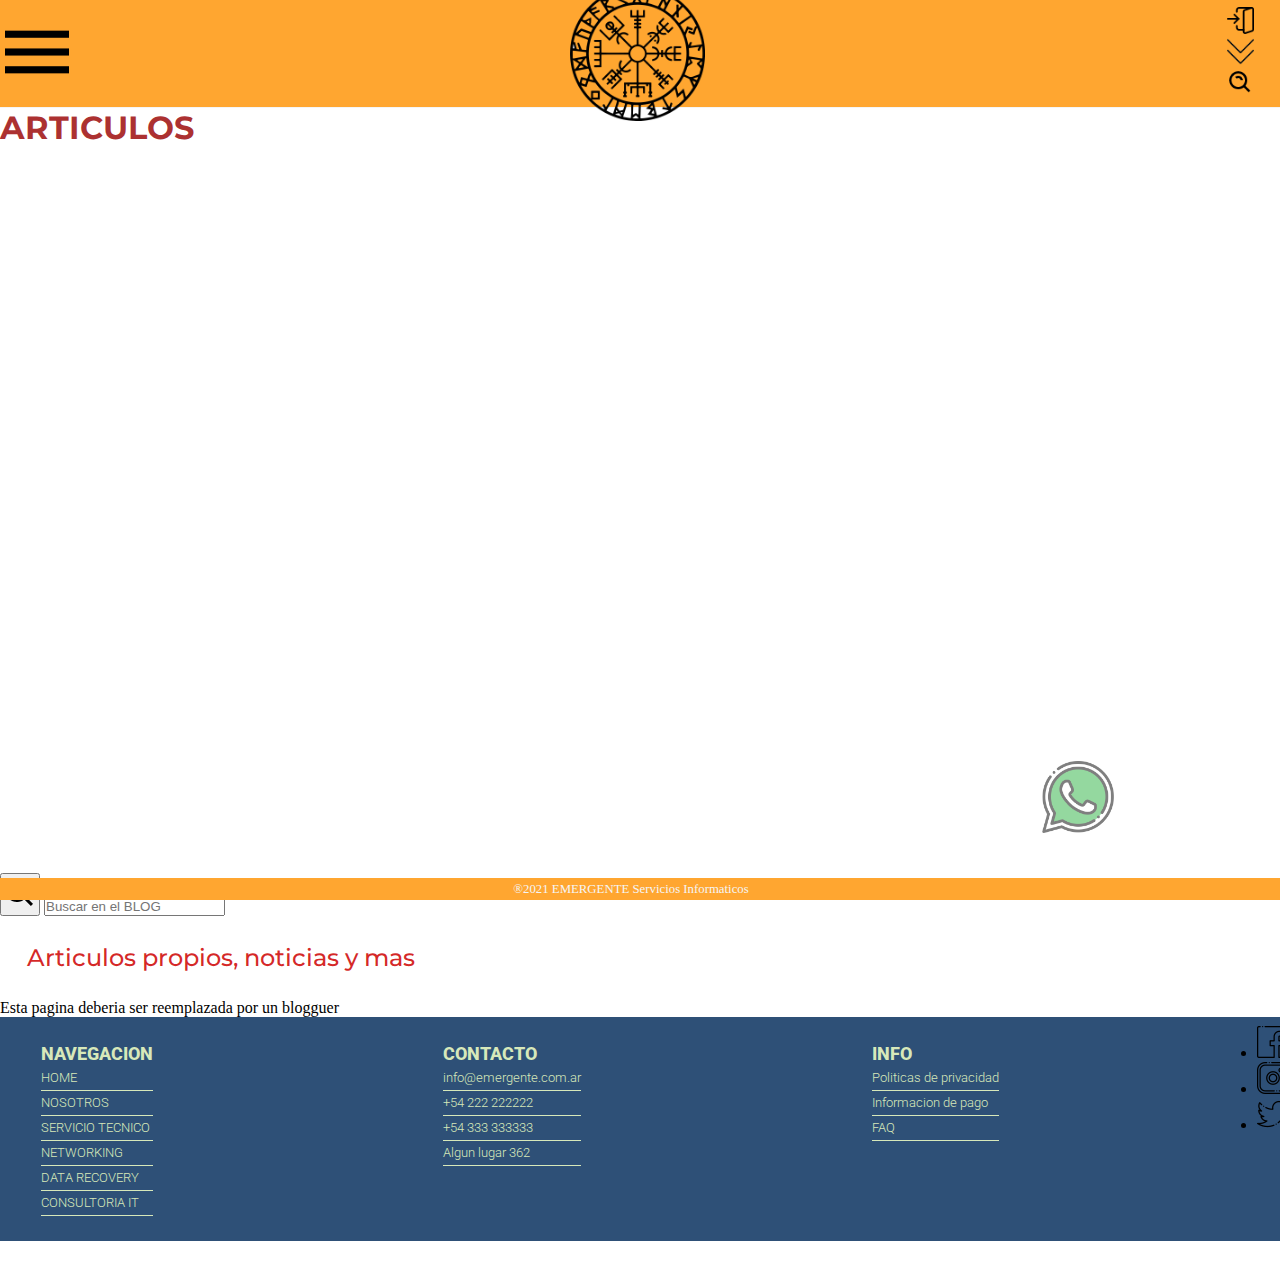
<file: blog.html>
<!DOCTYPE html>

<html lang="es">

	<head>
		<meta charset="UTF-8">
		<meta name="viewport" content="width=device-width, initial-scale=1.0">
		<meta name="description" content="Tips de tecnologia, novedades, lanzamientos, reseñas, presentaciones y mucho mas.">
		<meta name="keywords" content="emergente, blog, nuevas tecnologias, tech tips, lanzamientos, gamming, modding, reseña">
		<title>Articulos | Blog | Emergente</title>
		<link href="https://cdn.jsdelivr.net/npm/bootstrap@5.0.0-beta3/dist/css/bootstrap.min.css" rel="stylesheet" integrity="sha384-eOJMYsd53ii+scO/bJGFsiCZc+5NDVN2yr8+0RDqr0Ql0h+rP48ckxlpbzKgwra6" crossorigin="anonymous">
		<link rel="stylesheet" href="css/style.css">
		<link href="https://fonts.googleapis.com/css2?family=Montserrat:ital,wght@0,200;0,400;0,500;0,700;1,200;1,400;1,700&display=swap" rel="stylesheet">
		<link rel="preconnect" href="https://fonts.gstatic.com">
		<link href="https://fonts.googleapis.com/css2?family=Roboto:ital,wght@0,400;0,500;0,700;0,900;1,400;1,500;1,700&display=swap" rel="stylesheet">
	</head>
	<body>
		<header	class="header">
			<nav class="header__menu">
				<ul>
					<li><img src="imagenes/logoMenu.png" alt="Logo Menu Principal"></li><!--menu desplegable desde logo-->
					<ul>
						<li><a href="index.html">HOME</a></li>
						<li><a href="nosotros.html">NOSOTROS</a></li>
						<li><a href="serviciotecnico.html">SERVICIO TECNICO</a></li>
						<li><a href="networking.html">NETWORKING</a></li>
						<li><a href="datarecovery.html">DATA RECOVERY</a></li>
						<li><a href="consultoriait.html">CONSULTORIA IT</a></li>
						<li><a href="blog.html">BLOG</a></li>
						<li><a href="contacto.html">CONTACTO</a></li>
						<li><a href="login.html">INGRESAR</a></li>
					</ul>
				</ul>	
			</nav>
			<img class="header__logo" src="imagenes/logoEmergente.png" alt="Logo Emergente">	
			<aside class="header__accesos">
					<a  href="login.html">
						<img src="imagenes/logoLogin.png" alt="Logo Login" >
					</a>
					<a  href="#footer">
						<img class="img--efectoGiro" src="imagenes/downarrow.png" alt="Footer">
					</a>
					<form>
						<label for="buscar"></label>
						<button><img src="imagenes/logosearch.png" alt="Logo Search"></button>
						<input id="buscar" type="text" placeholder="Buscar">
					</form>	
					
			</aside>
					</header>
		<section>
			<h1>ARTICULOS</h1>
		</section>
		<section>
			<form>
				<label for="blogsearch"></label>
				<button><img src="imagenes/logosearch.png" alt="Logo Search"></button>
				<input id="blogsearch" type="text" placeholder="Buscar en el BLOG">
			</form>
		</section>
		<section>
			<h2>Articulos propios, noticias y mas</h2>
			<div>
				<p>Esta pagina deberia ser reemplazada por un blogguer</p>
			</div>
		</section>
		<footer class="footer" id="footer">
			<nav >
				<ul class="footer__menu">
					<li class="footer__menu--titulo">NAVEGACION</li>
					<li><a href="index.html">HOME</a></li>
					<li><a href="nosotros.html">NOSOTROS</a></li>
					<li><a href="serviciotecnico.html">SERVICIO TECNICO</a></li>
					<li><a href="networking.html">NETWORKING</a></li>
					<li><a href="datarecovery.html">DATA RECOVERY</a></li>
					<li><a href="consultoriait.html">CONSULTORIA IT</a></li>
				</ul>
			</nav>
			<nav >
				<ul class="footer__menu">
					<li class="footer__menu--titulo"><a href="contacto.html">CONTACTO</a></li>
					<li>info@emergente.com.ar</li>
					<li>+54 222 222222</li>
					<li><a href="https://web.whatsapp.com/">+54 333 333333</a></li>
					<li><a href="https://www.google.com.ar/maps/place/Monte+Everest/@27.9881199,86.9162203,15z/data=!3m1!4b1!4m5!3m4!1s0x39e854a215bd9ebd:0x576dcf806abbab2!8m2!3d27.9881206!4d86.9249751">Algun lugar 362</a></li>
				</ul>		
			</nav>
			<nav >
				<ul class="footer__menu">
					<li class="footer__menu--titulo">INFO</li>
					<li><a href="privacidad.html">Politicas de privacidad</a></li>
					<li><a href="pago.html">Informacion de pago</a></li>
					<li><a href="faq.html">FAQ</a></li>
				</ul>	
			</nav>
			<aside >
			<ul class="footer__redes">
				<li><a href="https://www.facebook.com/">
					<img src="imagenes\logoFacebook.png" alt="Logo facebook">
				</a></li>
				<li>
				<a href="https://www.instagram.com/">
				<img src="imagenes\logoInstagram.png" alt="Logo Instagram">
				</a>
				</li>
				<li><a href="https://www.twitter.com/">
				<img src="imagenes\logoTwitter.png" alt="Logo Twitter">
				</a></li>	
			
			</ul>	
			</aside>
			
			
			</footer>
			<section class="derechos">
						<p>®2021 EMERGENTE Servicios Informaticos</p>
						<a href="https://web.whatsapp.com/" >
							<img src="imagenes\logoWhatsappcolor.png" alt="Logo Whatsapp" class="derechos__wsp">
						</a>
			</section>

	</body>

</html>
</file>
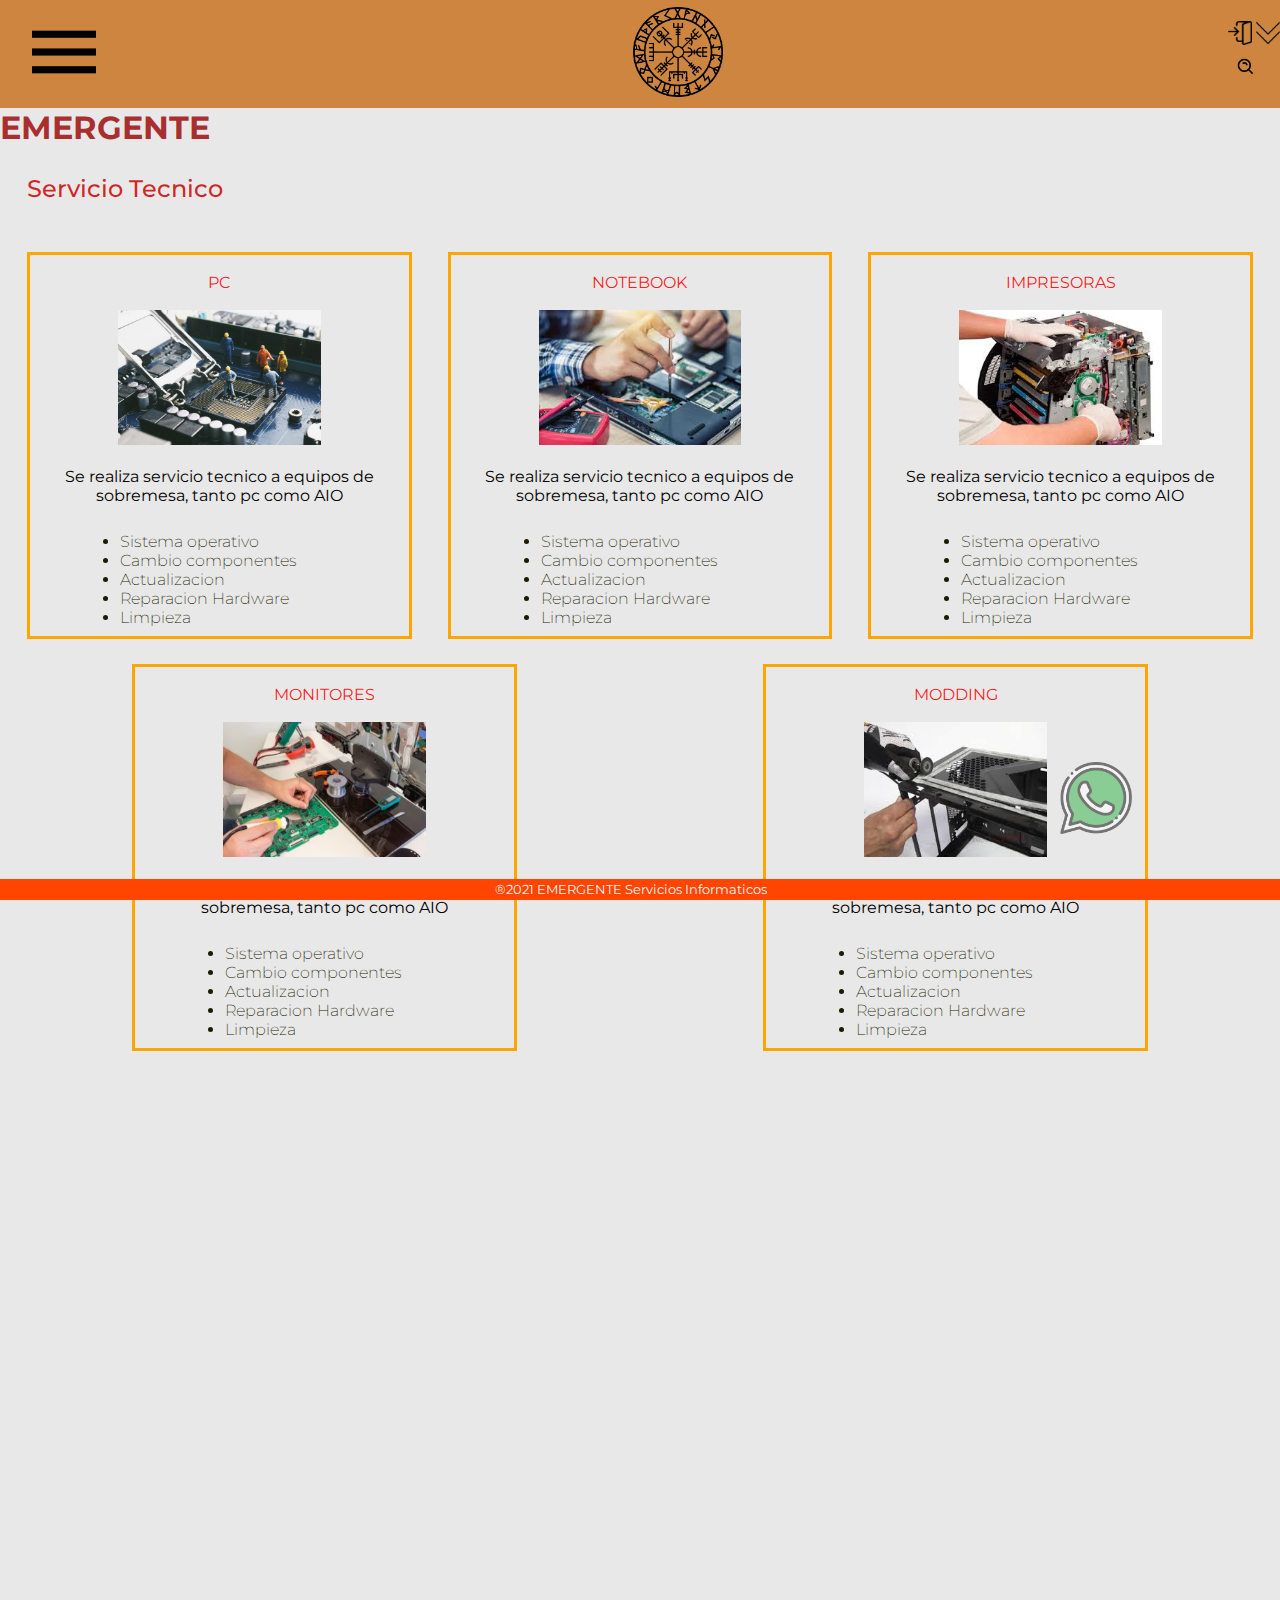
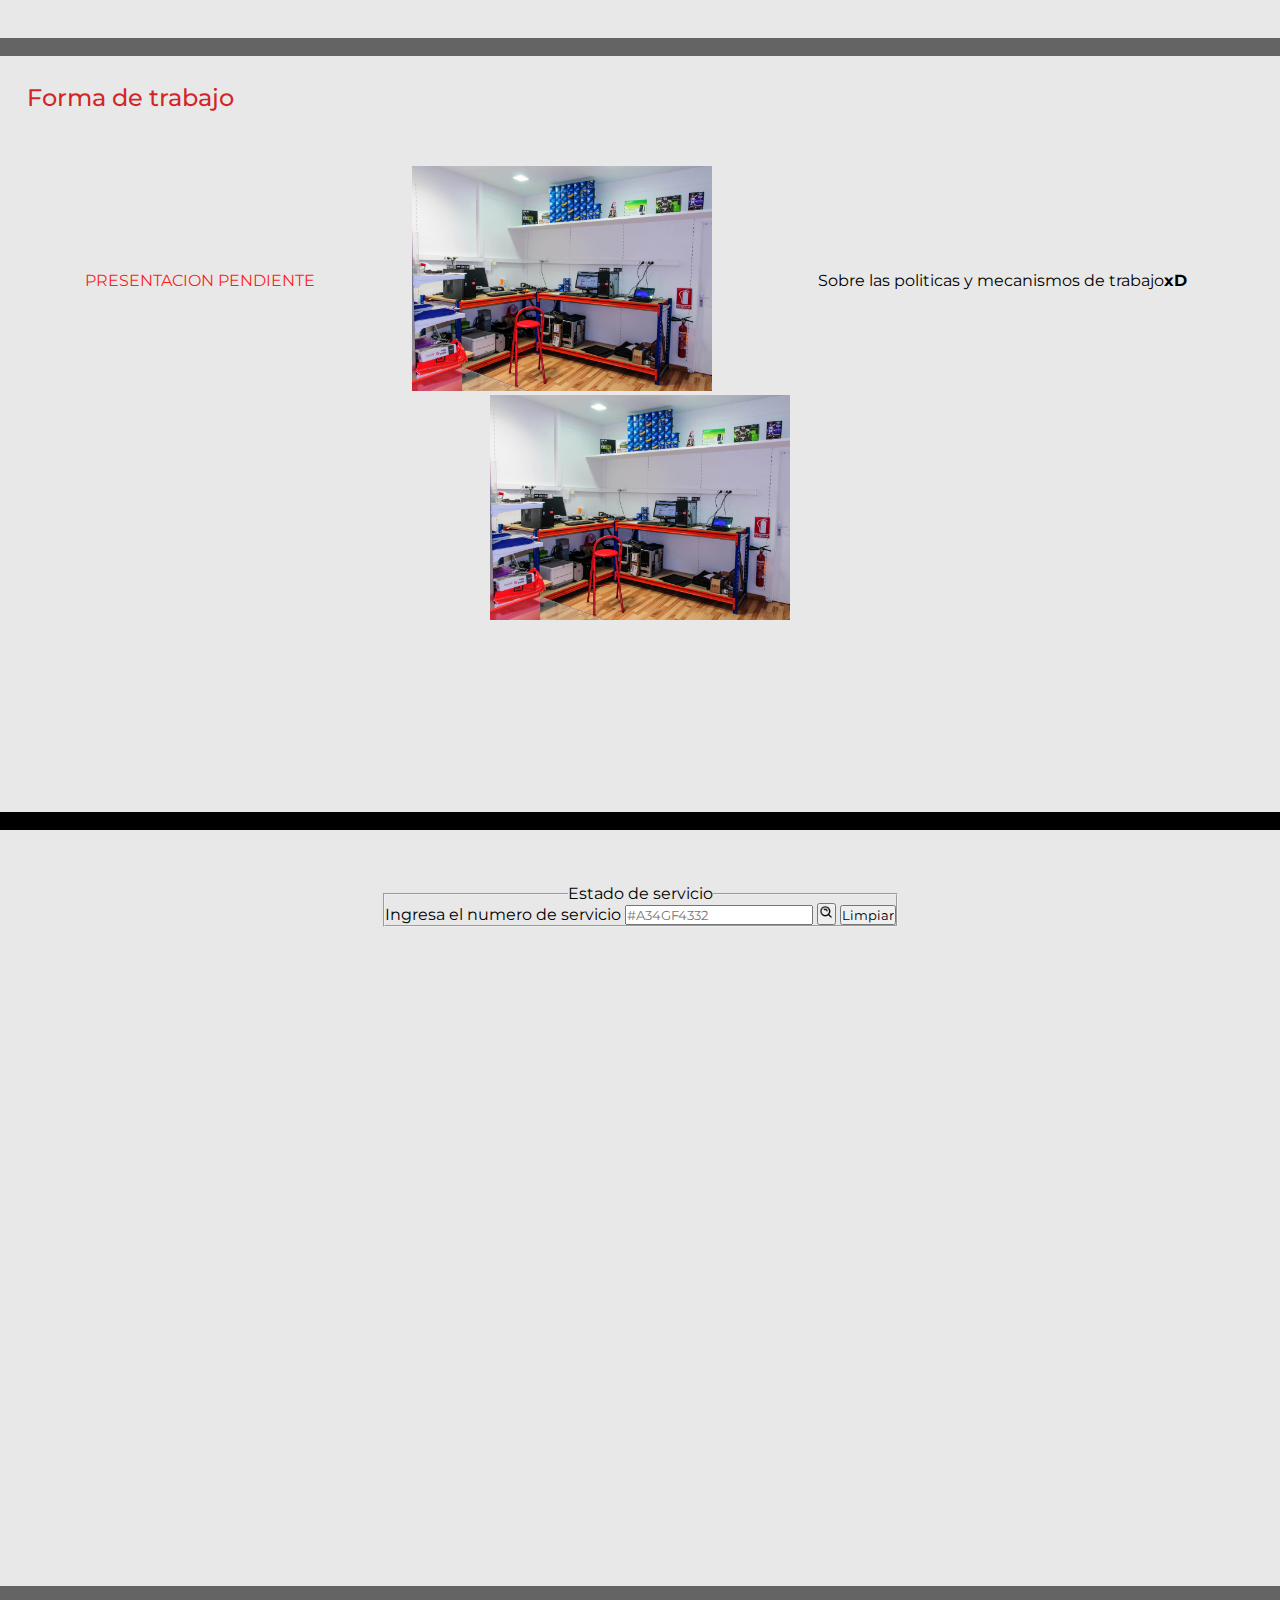
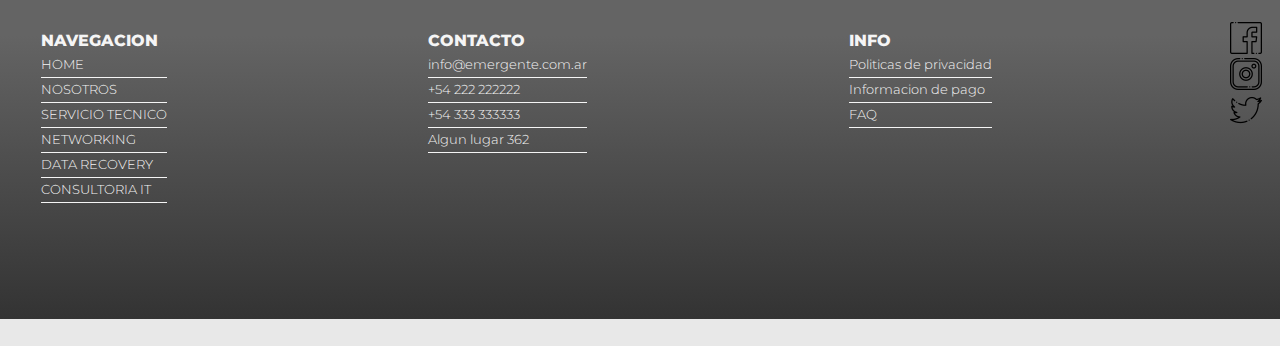
<file: consultoriait.html>
<!DOCTYPE html>

<html lang="es">

	<head>
		<meta charset="UTF-8">
		<meta name="viewport" content="width=device-width, initial-scale=1.0">
		<title>Emergente</title>
		<link rel="stylesheet" href="css/estilo.css">
			
		<link href="https://fonts.googleapis.com/css2?family=Montserrat:ital,wght@0,200;0,400;0,500;0,700;1,200;1,400;1,700&display=swap" rel="stylesheet">
	</head>
	<body class="gridBody">
		<header	class="gridHeader">
			
			<nav class="menuPrincipal">
				<ul class="menuDesplegablePrincipal">
					<li id="imagenMenuDesplegable"><img src="imagenes/logoMenu.png" alt="Logo Menu Principal"></li><!--menu desplegable desde logo-->
					<ul>
						<li><a href="index.html">HOME</a></li>
						<li><a href="nosotros.html">NOSOTROS</a></li>
						<li><a href="serviciotecnico.html">SERVICIO TECNICO</a></li>
						<li><a href="networking.html">NETWORKING</a></li>
						<li><a href="datarecovery.html">DATA RECOVERY</a></li>
						<li><a href="consultoriait.html">CONSULTORIA IT</a></li>
						<li><a href="blog.html">BLOG</a></li>
						<li><a href="contacto.html">CONTACTO</a></li>
						<li><a href="login.html">INGRESAR</a></li>
					</ul>
				</ul>	
			</nav>
			<div class="logoEmergente">
				<img id="logoHeader" src="imagenes/logoEmergente.png" alt="Logo Emergente">	
			</div>
			<aside barraAccesos>
				
					
					<a  href="login.html">
						<img class="imagenesHeader" src="imagenes/logoLogin.png" alt="Logo Login" >
					</a>
				
					<a  href="#footer"><img class="imagenesHeader" id="downArrow" src="imagenes/downarrow.png" alt="Footer"></a>
				<form class="formularioSearch">
					<label for="buscar"></label>
					<button><img class="imagenesHeader" src="imagenes/logosearch.png" alt="Logo Search"></button>
					<input id="buscar" type="text" placeholder="Buscar">
				</form>	
					
			</aside>
					</header>
					<section class="gridServicioTecnico">
						<h1>EMERGENTE</h1>
						<h2>Servicio Tecnico</h2>
						<div class="servicioTecnico">
							<div>
								<h3>PC</h3>
								<img src="imagenes/fotoreparacionpc.png" alt="PC en arreglo">
								<p>Se realiza servicio tecnico a equipos de sobremesa, tanto pc como AIO</p>
								<ul>
									<li>Sistema operativo</li>
									<li>Cambio componentes</li>
									<li>Actualizacion</li>
									<li>Reparacion Hardware</li>
									<li>Limpieza</li>
								</ul>	
							</div>
						<div>
							<h3>Notebook</h3>
							<img src="imagenes/fotoreparacionnotebook.png" alt="Notebook en arreglo">
							<p>Se realiza servicio tecnico a equipos de sobremesa, tanto pc como AIO</p>
							<ul>
								<li>Sistema operativo</li>
								<li>Cambio componentes</li>
								<li>Actualizacion</li>
								<li>Reparacion Hardware</li>
								<li>Limpieza</li>
							</ul>	
						</div>
						<div>
							<h3>Impresoras</h3>
							<img src="imagenes/fotoreparacionimpresora.png" alt="Impresora en arreglo">
							<p>Se realiza servicio tecnico a equipos de sobremesa, tanto pc como AIO</p>
							<ul>
								<li>Sistema operativo</li>
								<li>Cambio componentes</li>
								<li>Actualizacion</li>
								<li>Reparacion Hardware</li>
								<li>Limpieza</li>
							</ul>	
						</div>
						<div>
							<h3>Monitores</h3>
							<img src="imagenes/fotoreparacionmonitor.png" alt="Monitor en arreglo">
							<p>Se realiza servicio tecnico a equipos de sobremesa, tanto pc como AIO</p>
							<ul>
								<li>Sistema operativo</li>
								<li>Cambio componentes</li>
								<li>Actualizacion</li>
								<li>Reparacion Hardware</li>
								<li>Limpieza</li>
							</ul>	
						</div>
						<div>
							<h3>Modding</h3>
							<img src="imagenes/fotomodding.png" alt="PC modeada">
							<p>Se realiza servicio tecnico a equipos de sobremesa, tanto pc como AIO</p>
							<ul>
								<li>Sistema operativo</li>
								<li>Cambio componentes</li>
								<li>Actualizacion</li>
								<li>Reparacion Hardware</li>
								<li>Limpieza</li>
							</ul>	
						</div>
					</div>	
					</section>
					<section class="gridFormaTrabajo">
						<h2>Forma de trabajo</h2>
						<div class="formaTrabajo">
							<h3>Presentacion pendiente</h3>
							
							<div>
							<img src="imagenes/fototaller1.png" alt="tal vez vaya foto del taller">
						</div>
						<p>Sobre las politicas y mecanismos de trabajo<strong>xD</strong></p>
						<div>
							<img src="imagenes/fototaller2.png" alt="tal vez vaya foto del taller">
						</div>
					</div>
						</div>
					</section>
					<section class="gridServiceTag" >
							<form class="serviceTag">
								<fieldset>
								<legend>Estado de servicio</legend>
								<label for="servicetag">Ingresa el numero de servicio</label>
								<input id="servicetag" type="text" placeholder="#A34GF4332">
								<button>
									<img src="imagenes\logosearch.png" alt="icono busqueda" width="15px">
								</button>
								<input id="clean" type="reset" value="Limpiar">
								</fieldset>	
							</form>
					</section>
		<footer class="gridFooter" id="footer">
			<nav >
				<ul class="menuNavegacionFooter">
					<li id="tituloMenuFooter">NAVEGACION</li>
					<li><a href="index.html">HOME</a></li>
					<li><a href="nosotros.html">NOSOTROS</a></li>
					<li><a href="serviciotecnico.html">SERVICIO TECNICO</a></li>
					<li><a href="networking.html">NETWORKING</a></li>
					<li><a href="datarecovery.html">DATA RECOVERY</a></li>
					<li><a href="consultoriait.html">CONSULTORIA IT</a></li>
				</ul>
			</nav>
			<nav >
				<ul class="menuContactoFooter">
					<li id="tituloMenuFooter"><a href="contacto.html">CONTACTO</a></li>
					<li>info@emergente.com.ar</li>
					<li>+54 222 222222</li>
					<li><a href="https://web.whatsapp.com/">+54 333 333333</a></li>
					<li><a href="https://www.google.com.ar/maps/place/Monte+Everest/@27.9881199,86.9162203,15z/data=!3m1!4b1!4m5!3m4!1s0x39e854a215bd9ebd:0x576dcf806abbab2!8m2!3d27.9881206!4d86.9249751">Algun lugar 362</a></li>
				</ul>		
			</nav>
			<nav >
				<ul class="menuInfoFooter">
					<li id="tituloMenuFooter">INFO</li>
					<li><a href="privacidad.html">Politicas de privacidad</a></li>
					<li><a href="pago.html">Informacion de pago</a></li>
					<li><a href="faq.html">FAQ</a></li>
				</ul>	
			</nav>
			<aside class="redesFooter">
			<ul>
				<li><a href="https://www.facebook.com/">
			<img src="imagenes\logoFacebook.png" alt="Logo facebook">
			</a></li>
			<li>
			<a href="https://www.instagram.com/">
				<img src="imagenes\logoInstagram.png" alt="Logo Instagram">
			</a>
		</li>
			<li><a href="https://www.twitter.com/">
				<img src="imagenes\logoTwitter.png" alt="Logo Twitter">
			</a></li>	
			
			</ul>	
		</aside>
			
			
			</footer>
		<section class="gridDerechos">
						<p>®2021 EMERGENTE Servicios Informaticos</p>
						<a href="https://web.whatsapp.com/" >
							<img src="imagenes\logoWhatsappcolor.png" alt="Logo Whatsapp" id="wsp">
						</a>
		</section>


	</body>

</html>
</file>
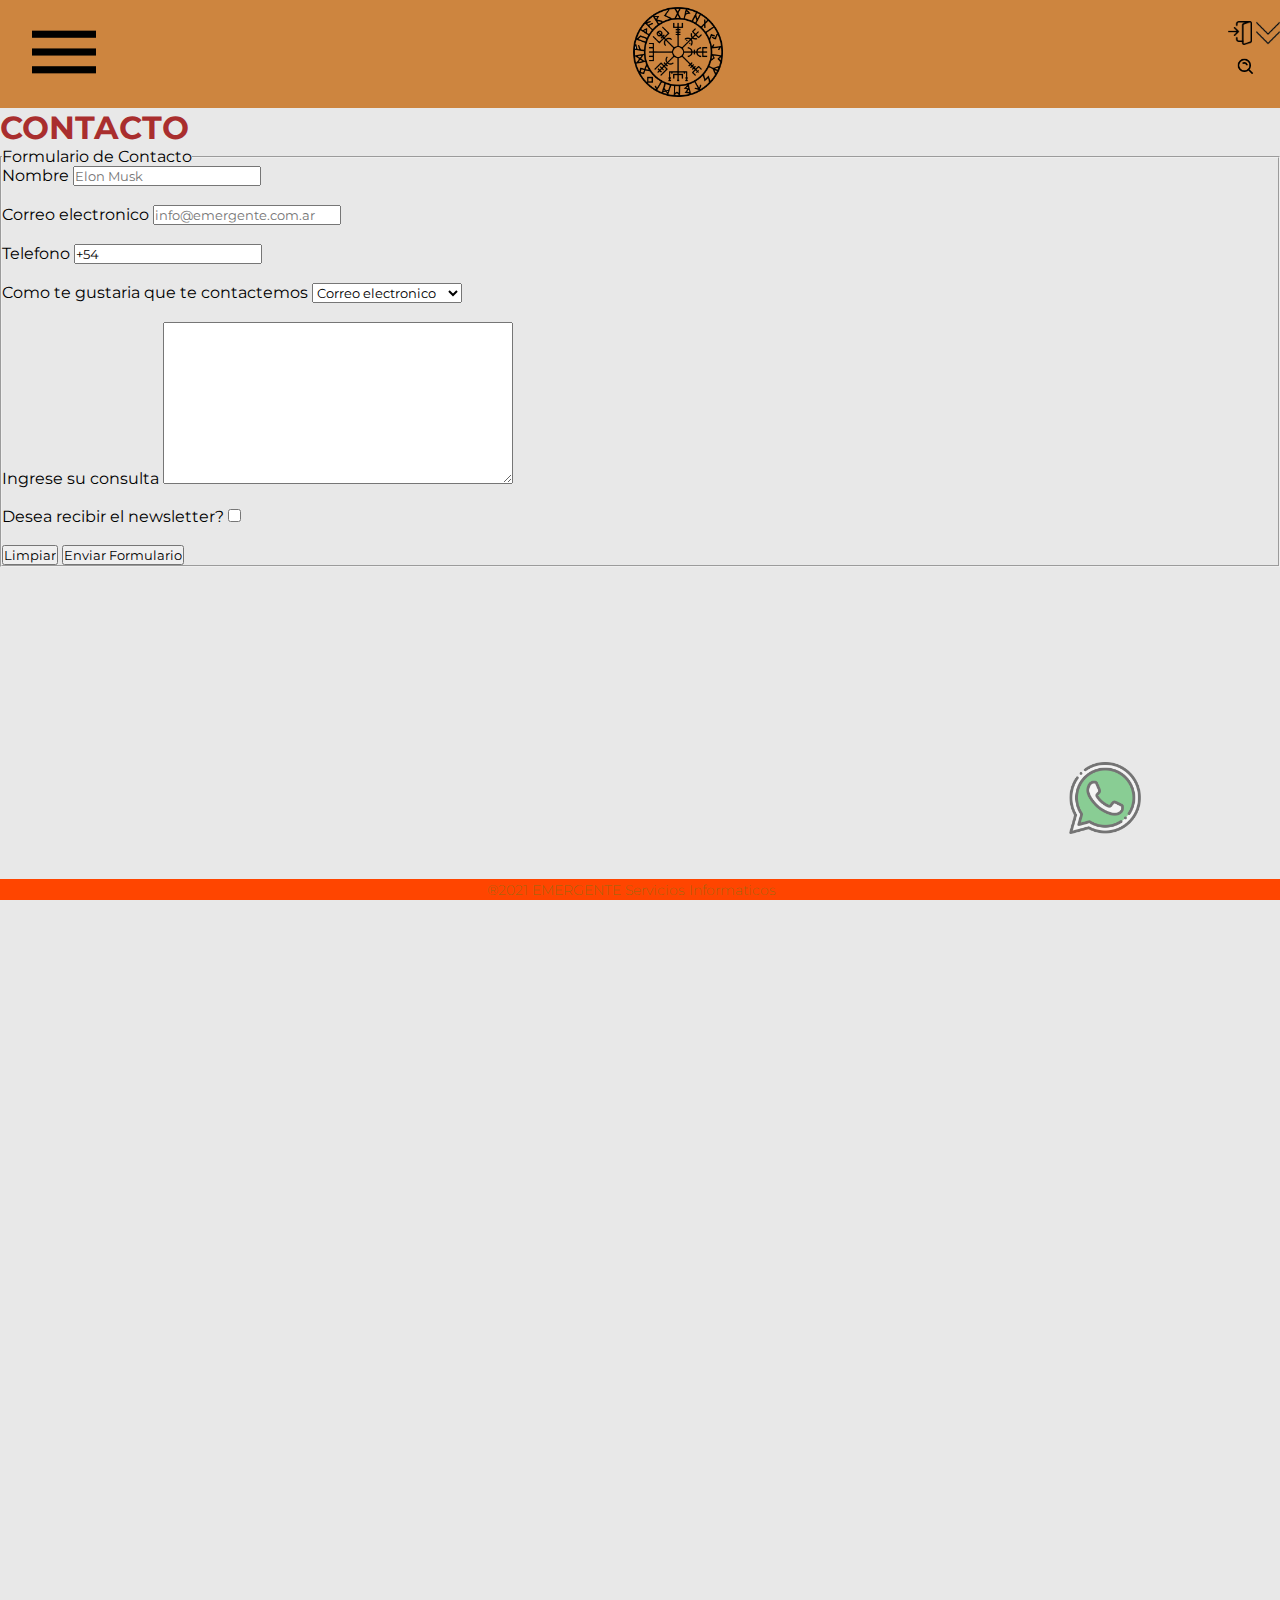
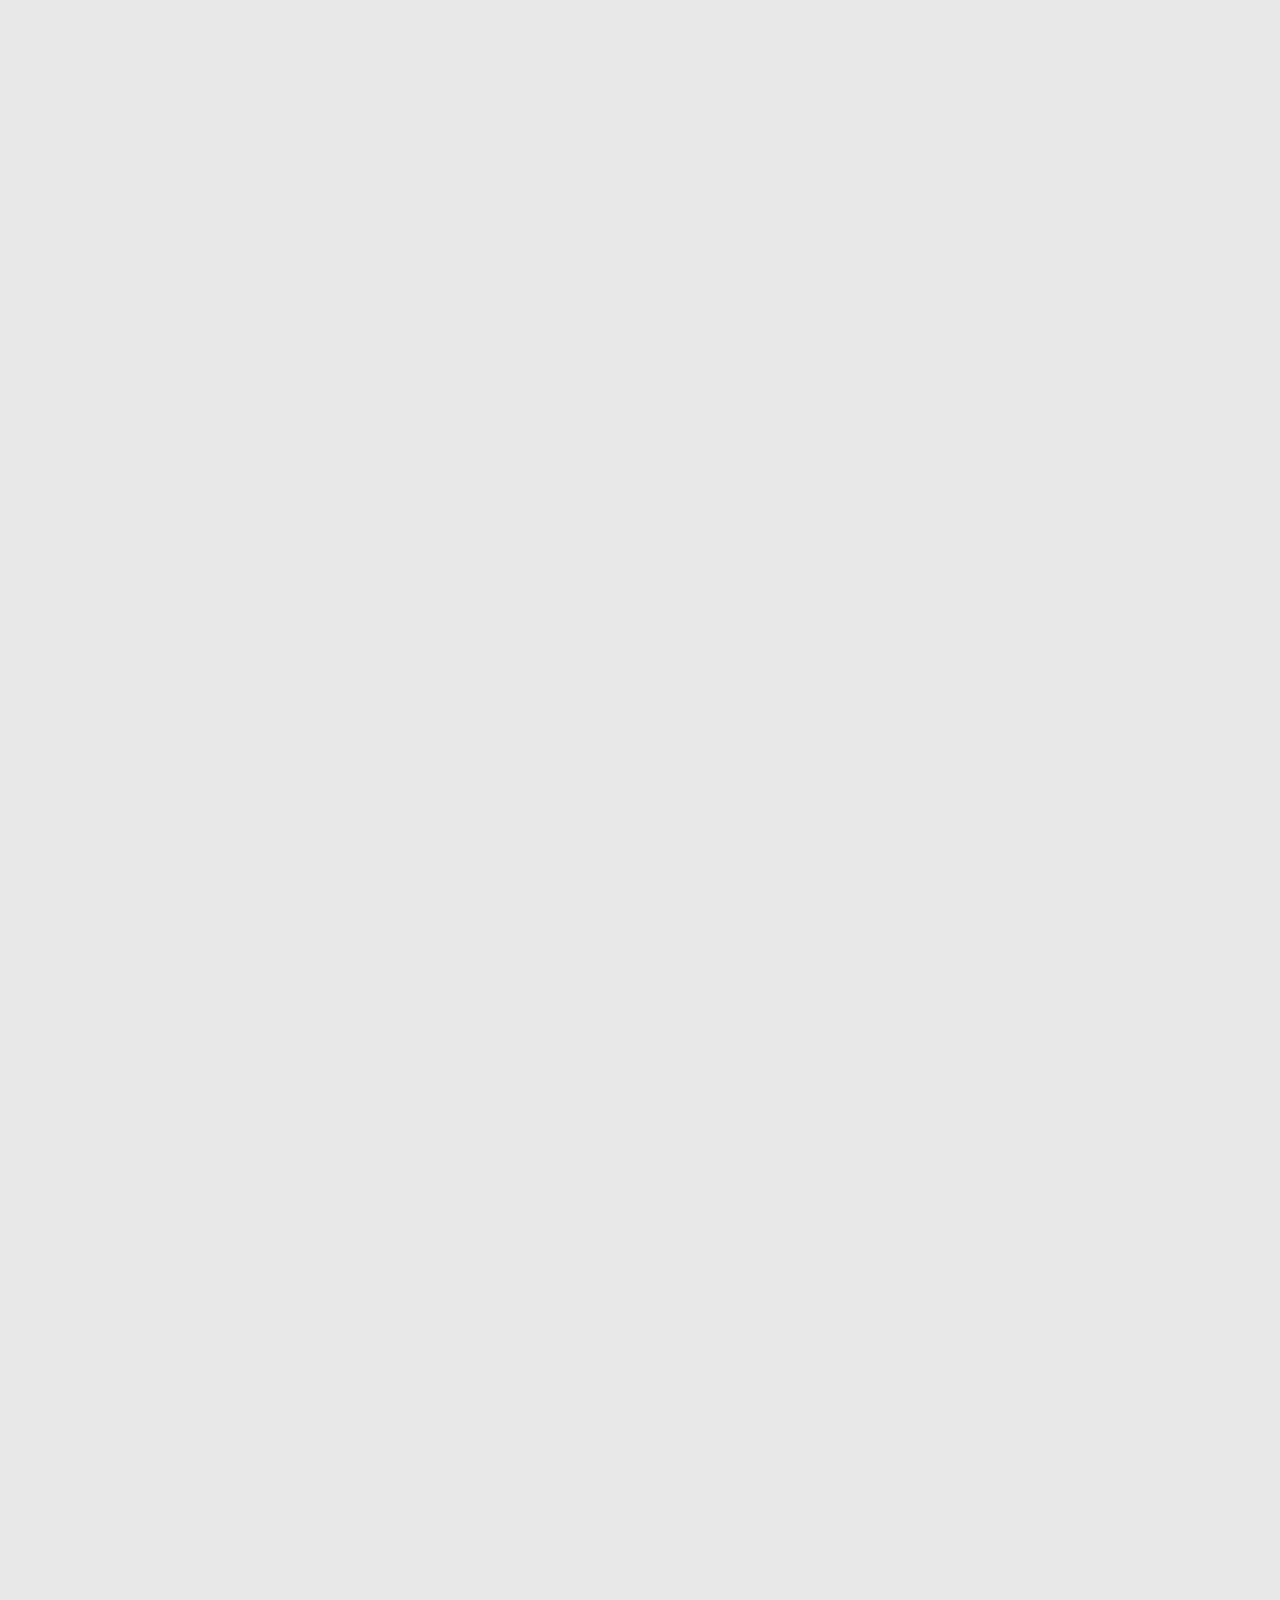
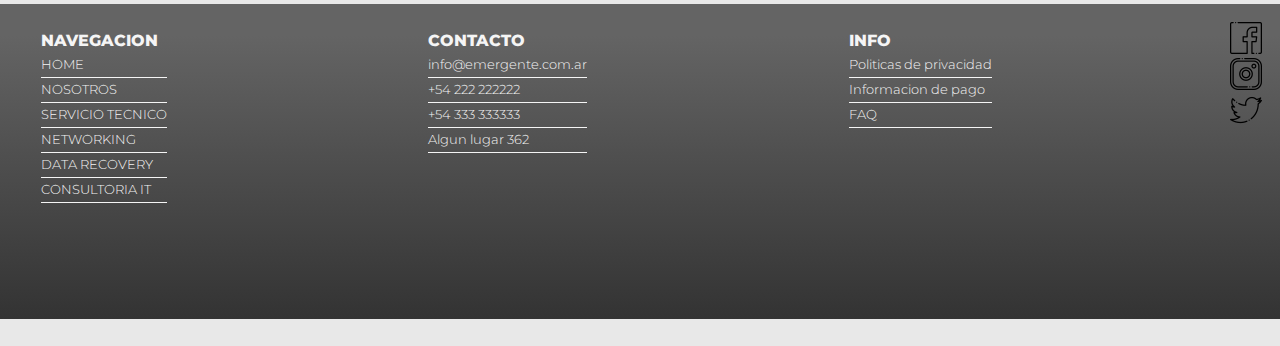
<file: contacto.html>
<!DOCTYPE html>

<html lang="es">

	<head>
		<meta charset="UTF-8">
		<meta name="viewport" content="width=device-width, initial-scale=1.0">
		<title>Emergente</title>
		<link rel="stylesheet" href="css/estilo.css">
		<link rel="stylesheet" href="css/contacto.css">
		<link href="https://fonts.googleapis.com/css2?family=Montserrat:ital,wght@0,200;0,400;0,500;0,700;1,200;1,400;1,700&display=swap" rel="stylesheet">
	</head>
	<body class="gridBody">
		<header	class="gridHeader">
			
			<nav class="menuPrincipal">
				<ul class="menuDesplegablePrincipal">
					<li id="imagenMenuDesplegable"><img src="imagenes/logoMenu.png" alt="Logo Menu Principal"></li><!--menu desplegable desde logo-->
					<ul>
						<li><a href="index.html">HOME</a></li>
						<li><a href="nosotros.html">NOSOTROS</a></li>
						<li><a href="serviciotecnico.html">SERVICIO TECNICO</a></li>
						<li><a href="networking.html">NETWORKING</a></li>
						<li><a href="datarecovery.html">DATA RECOVERY</a></li>
						<li><a href="consultoriait.html">CONSULTORIA IT</a></li>
						<li><a href="blog.html">BLOG</a></li>
						<li><a href="contacto.html">CONTACTO</a></li>
						<li><a href="login.html">INGRESAR</a></li>
					</ul>
				</ul>	
			</nav>
			<div class="logoEmergente">
				<img id="logoHeader" src="imagenes/logoEmergente.png" alt="Logo Emergente">	
			</div>
			<aside barraAccesos>
				
					
					<a  href="login.html">
						<img class="imagenesHeader" src="imagenes/logoLogin.png" alt="Logo Login" >
					</a>
				
					<a  href="#footer"><img class="imagenesHeader" id="downArrow" src="imagenes/downarrow.png" alt="Footer"></a>
				<form class="formularioSearch">
					<label for="buscar"></label>
					<button><img class="imagenesHeader" src="imagenes/logosearch.png" alt="Logo Search"></button>
					<input id="buscar" type="text" placeholder="Buscar">
				</form>	
					
			</aside>
					</header>
		<section>
			<h1>CONTACTO</h1>
			<form action="">
					<fieldset>
						<legend>Formulario de Contacto</legend>
						<label for="nombre">Nombre</label>
						<input id="nombre" type="text" placeholder="Elon Musk" required="">
						<br><br>
						<label for="email">Correo electronico</label>
						<input id="email" type="email" placeholder="info@emergente.com.ar" required="">
						<br><br>
						<label for="telefono">Telefono</label>
						<input id="telefono" type="tel" placeholder="" value="+54 " required="">
						<br><br>
						<label for="como">Como te gustaria que te contactemos</label>
						<select id="como" name="metodocontacto" required="">
							<option value="email">Correo electronico</option>
							<option value="llamada">Llamada Telefonica</option>
							<option value="wsp">Whatsapp</option>
						</select>
						<br><br>
						<label for="consulta">Ingrese su consulta</label>
						<textarea id="consulta" name="mensaje" id="100" cols="40" rows="10" minlength="5" maxlength="200" required=""></textarea>
						<br><br>
						<label for="newsletter">Desea recibir el newsletter?</label>
						<input id="newsletter" type="checkbox" id="noticias">
						<br><br>
						<input type="reset" value="Limpiar">
						<input type="submit" value="Enviar Formulario">
					</fieldset>
				</form>
		</section>
		<footer class="gridFooter" id="footer">
			<nav >
				<ul class="menuNavegacionFooter">
					<li id="tituloMenuFooter">NAVEGACION</li>
					<li><a href="index.html">HOME</a></li>
					<li><a href="nosotros.html">NOSOTROS</a></li>
					<li><a href="serviciotecnico.html">SERVICIO TECNICO</a></li>
					<li><a href="networking.html">NETWORKING</a></li>
					<li><a href="datarecovery.html">DATA RECOVERY</a></li>
					<li><a href="consultoriait.html">CONSULTORIA IT</a></li>
				</ul>
			</nav>
			<nav >
				<ul class="menuContactoFooter">
					<li id="tituloMenuFooter"><a href="contacto.html">CONTACTO</a></li>
					<li>info@emergente.com.ar</li>
					<li>+54 222 222222</li>
					<li><a href="https://web.whatsapp.com/">+54 333 333333</a></li>
					<li><a href="https://www.google.com.ar/maps/place/Monte+Everest/@27.9881199,86.9162203,15z/data=!3m1!4b1!4m5!3m4!1s0x39e854a215bd9ebd:0x576dcf806abbab2!8m2!3d27.9881206!4d86.9249751">Algun lugar 362</a></li>
				</ul>		
			</nav>
			<nav >
				<ul class="menuInfoFooter">
					<li id="tituloMenuFooter">INFO</li>
					<li><a href="privacidad.html">Politicas de privacidad</a></li>
					<li><a href="pago.html">Informacion de pago</a></li>
					<li><a href="faq.html">FAQ</a></li>
				</ul>	
			</nav>
			<aside class="redesFooter">
			<ul>
				<li><a href="https://www.facebook.com/">
			<img src="imagenes\logoFacebook.png" alt="Logo facebook">
			</a></li>
			<li>
			<a href="https://www.instagram.com/">
				<img src="imagenes\logoInstagram.png" alt="Logo Instagram">
			</a>
		</li>
			<li><a href="https://www.twitter.com/">
				<img src="imagenes\logoTwitter.png" alt="Logo Twitter">
			</a></li>	
			
			</ul>	
		</aside>
			
			
			</footer>
		<section class="gridDerechos">
						<p>®2021 EMERGENTE Servicios Informaticos</p>
						<a href="https://web.whatsapp.com/" >
							<img src="imagenes\logoWhatsappcolor.png" alt="Logo Whatsapp" id="wsp">
						</a>
		</section>

	</body>
</html>
</file>
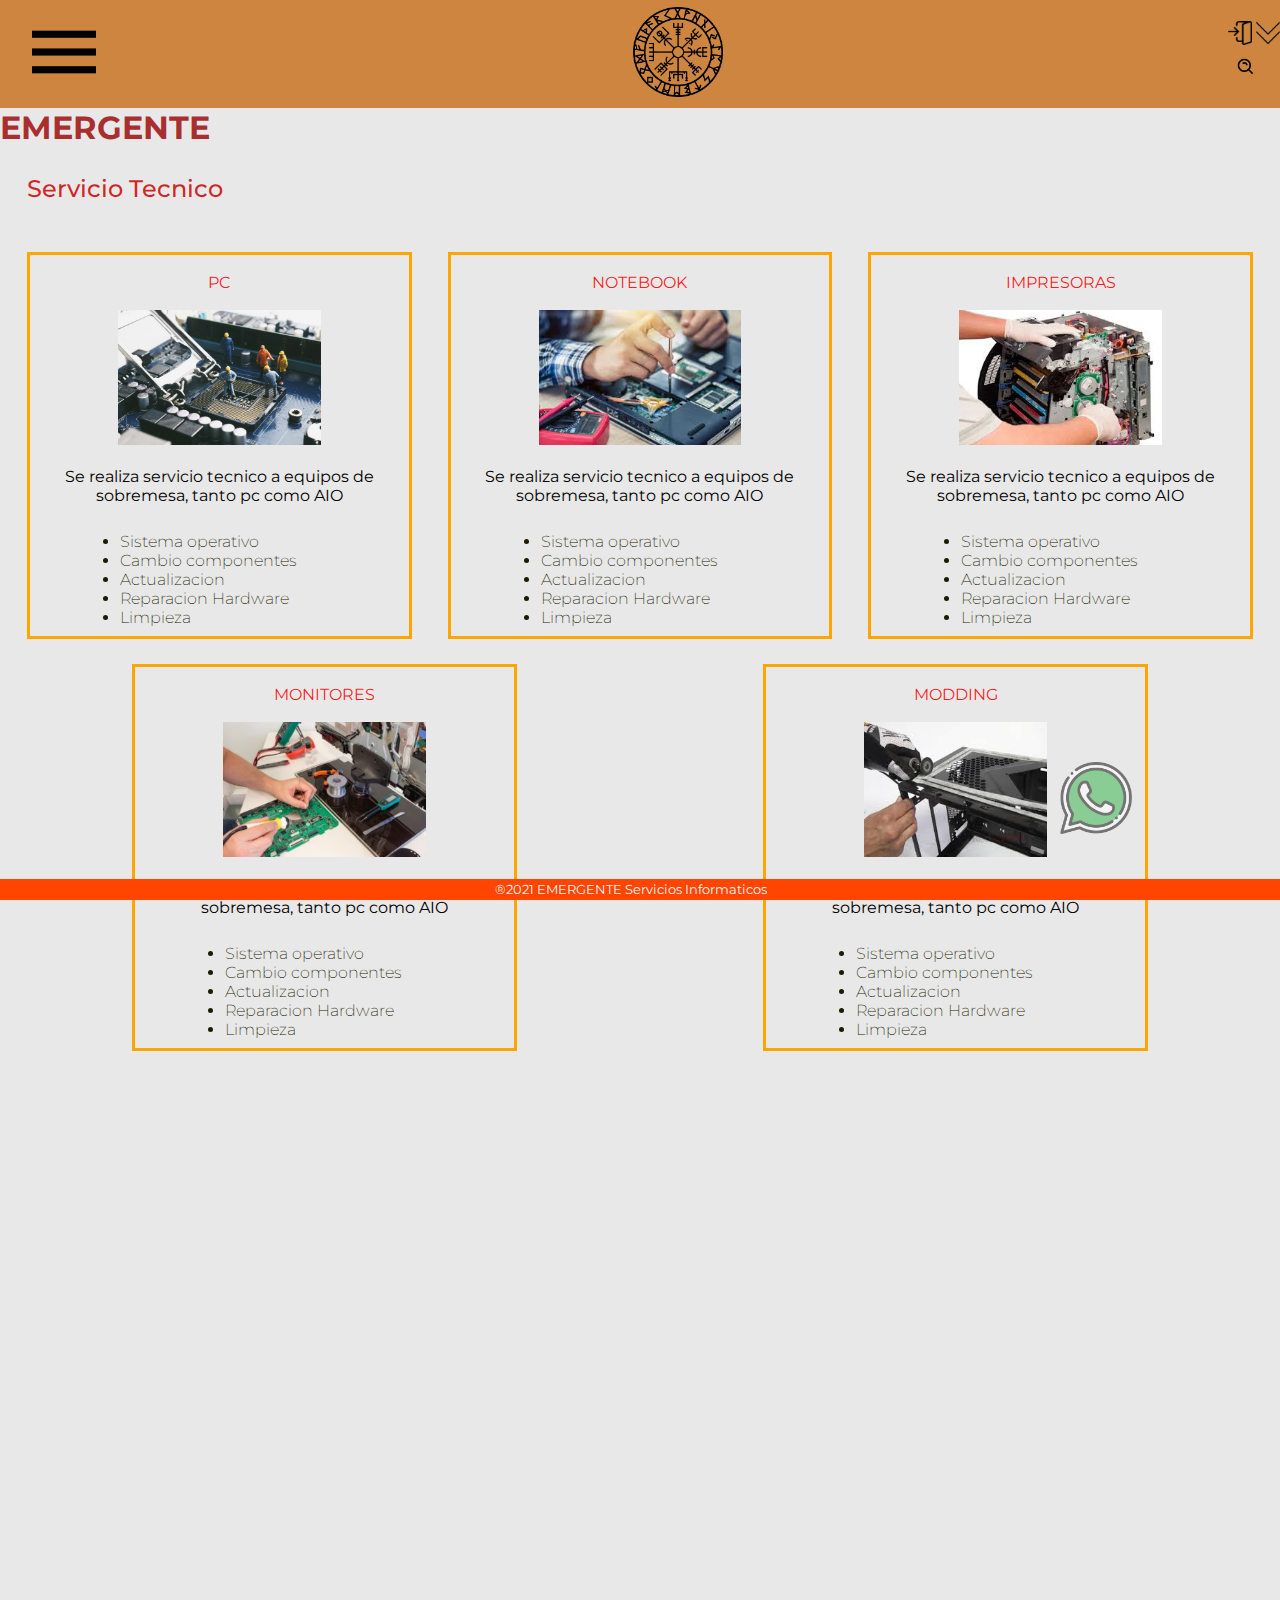
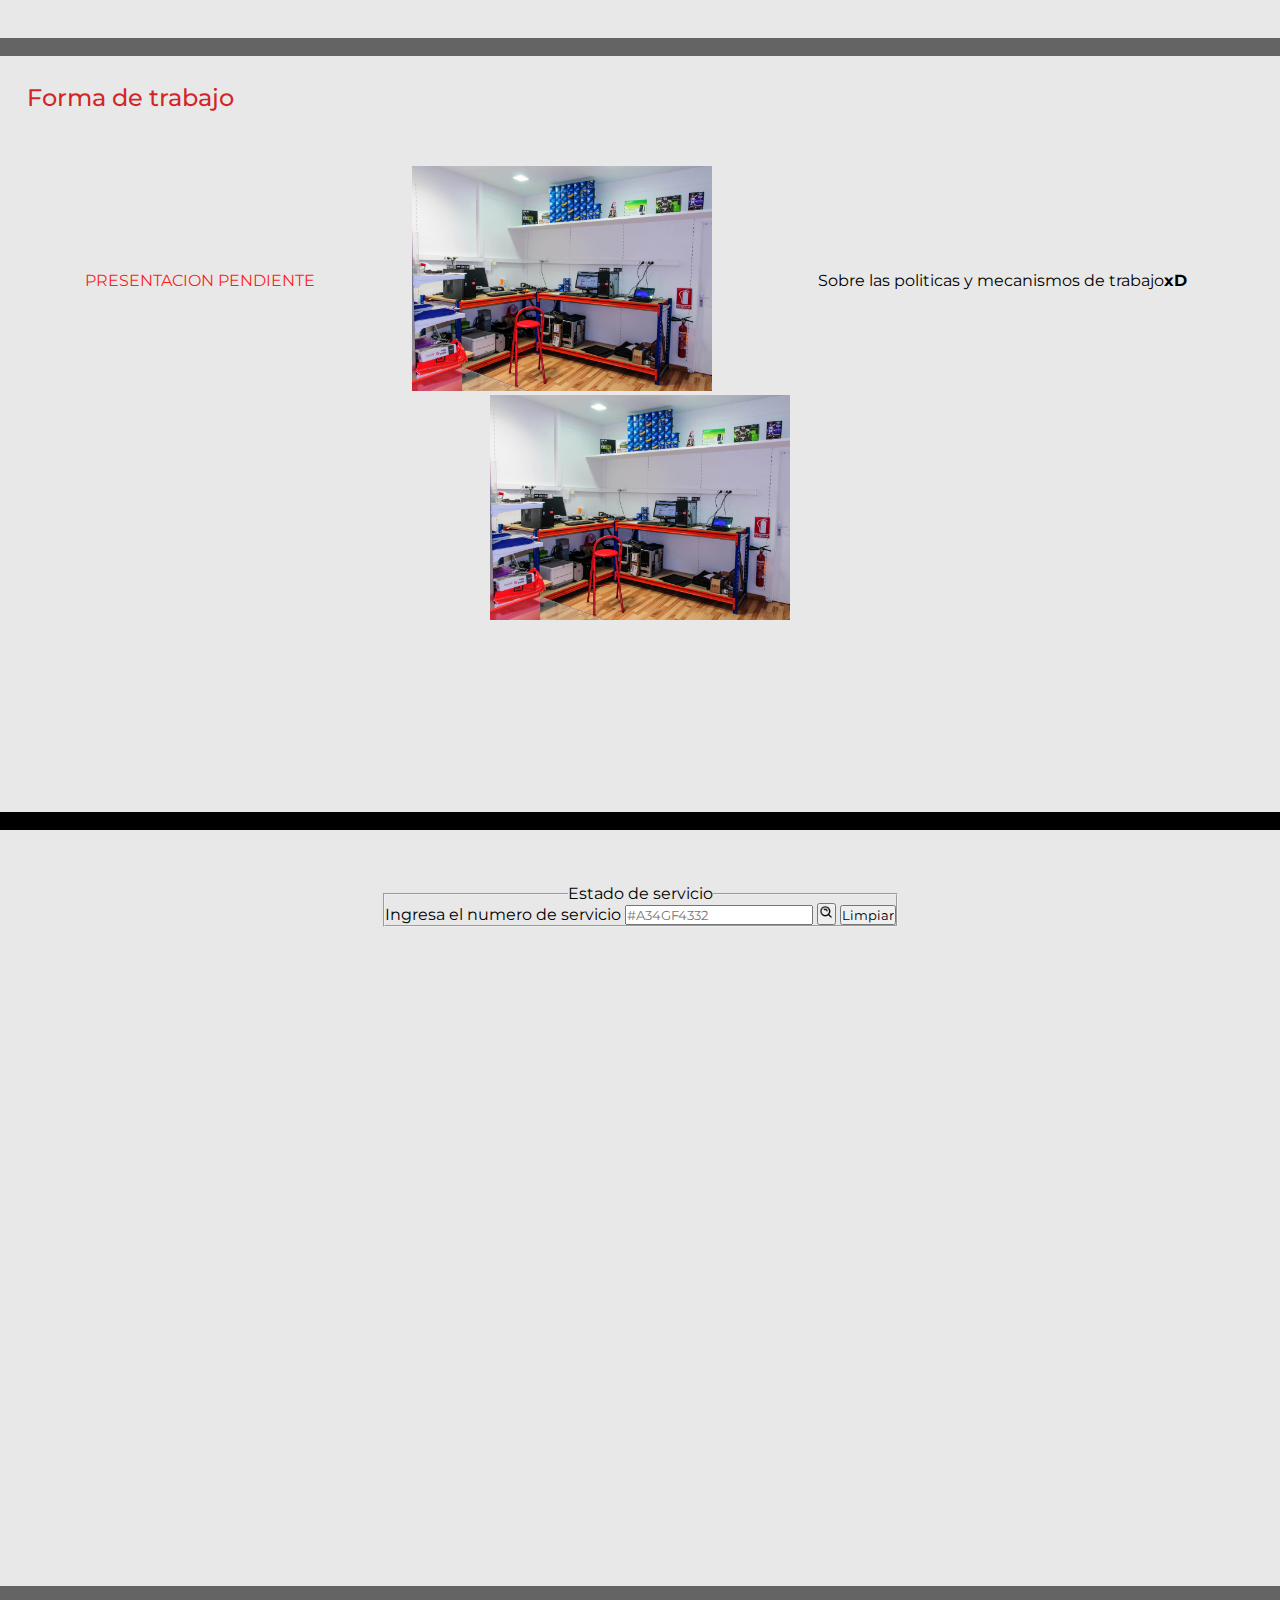
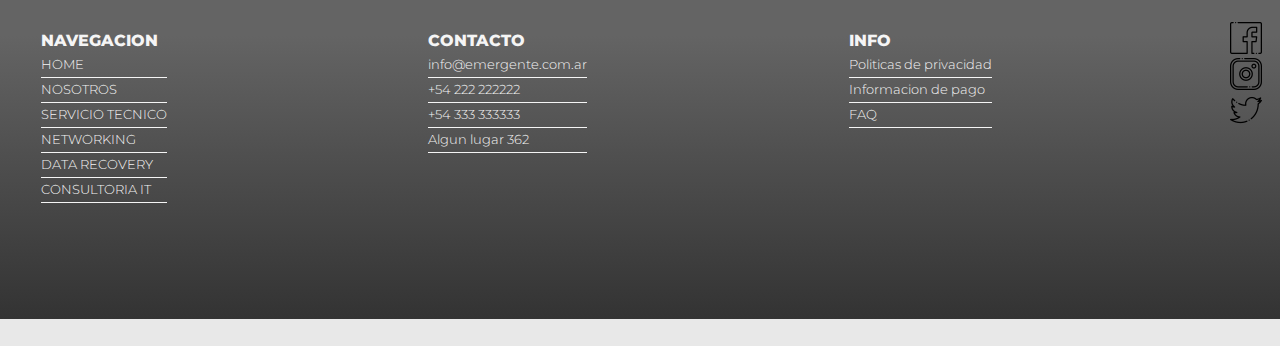
<file: datarecovery.html>
<!DOCTYPE html>

<html lang="es">

	<head>
		<meta charset="UTF-8">
		<meta name="viewport" content="width=device-width, initial-scale=1.0">
		<title>Emergente</title>
		<link rel="stylesheet" href="css/estilo.css">
		
		<link href="https://fonts.googleapis.com/css2?family=Montserrat:ital,wght@0,200;0,400;0,500;0,700;1,200;1,400;1,700&display=swap" rel="stylesheet">
	</head>
	<body class="gridBody">
		<header	class="gridHeader">
			
			<nav class="menuPrincipal">
				<ul class="menuDesplegablePrincipal">
					<li id="imagenMenuDesplegable"><img src="imagenes/logoMenu.png" alt="Logo Menu Principal"></li><!--menu desplegable desde logo-->
					<ul>
						<li><a href="index.html">HOME</a></li>
						<li><a href="nosotros.html">NOSOTROS</a></li>
						<li><a href="serviciotecnico.html">SERVICIO TECNICO</a></li>
						<li><a href="networking.html">NETWORKING</a></li>
						<li><a href="datarecovery.html">DATA RECOVERY</a></li>
						<li><a href="consultoriait.html">CONSULTORIA IT</a></li>
						<li><a href="blog.html">BLOG</a></li>
						<li><a href="contacto.html">CONTACTO</a></li>
						<li><a href="login.html">INGRESAR</a></li>
					</ul>
				</ul>	
			</nav>
			<div class="logoEmergente">
				<img id="logoHeader" src="imagenes/logoEmergente.png" alt="Logo Emergente">	
			</div>
			<aside barraAccesos>
				
					
					<a  href="login.html">
						<img class="imagenesHeader" src="imagenes/logoLogin.png" alt="Logo Login" >
					</a>
				
					<a  href="#footer"><img class="imagenesHeader" id="downArrow" src="imagenes/downarrow.png" alt="Footer"></a>
				<form class="formularioSearch">
					<label for="buscar"></label>
					<button><img class="imagenesHeader" src="imagenes/logosearch.png" alt="Logo Search"></button>
					<input id="buscar" type="text" placeholder="Buscar">
				</form>	
					
			</aside>
					</header>
					<section class="gridServicioTecnico">
						<h1>EMERGENTE</h1>
						<h2>Servicio Tecnico</h2>
						<div class="servicioTecnico">
							<div>
								<h3>PC</h3>
								<img src="imagenes/fotoreparacionpc.png" alt="PC en arreglo">
								<p>Se realiza servicio tecnico a equipos de sobremesa, tanto pc como AIO</p>
								<ul>
									<li>Sistema operativo</li>
									<li>Cambio componentes</li>
									<li>Actualizacion</li>
									<li>Reparacion Hardware</li>
									<li>Limpieza</li>
								</ul>	
							</div>
						<div>
							<h3>Notebook</h3>
							<img src="imagenes/fotoreparacionnotebook.png" alt="Notebook en arreglo">
							<p>Se realiza servicio tecnico a equipos de sobremesa, tanto pc como AIO</p>
							<ul>
								<li>Sistema operativo</li>
								<li>Cambio componentes</li>
								<li>Actualizacion</li>
								<li>Reparacion Hardware</li>
								<li>Limpieza</li>
							</ul>	
						</div>
						<div>
							<h3>Impresoras</h3>
							<img src="imagenes/fotoreparacionimpresora.png" alt="Impresora en arreglo">
							<p>Se realiza servicio tecnico a equipos de sobremesa, tanto pc como AIO</p>
							<ul>
								<li>Sistema operativo</li>
								<li>Cambio componentes</li>
								<li>Actualizacion</li>
								<li>Reparacion Hardware</li>
								<li>Limpieza</li>
							</ul>	
						</div>
						<div>
							<h3>Monitores</h3>
							<img src="imagenes/fotoreparacionmonitor.png" alt="Monitor en arreglo">
							<p>Se realiza servicio tecnico a equipos de sobremesa, tanto pc como AIO</p>
							<ul>
								<li>Sistema operativo</li>
								<li>Cambio componentes</li>
								<li>Actualizacion</li>
								<li>Reparacion Hardware</li>
								<li>Limpieza</li>
							</ul>	
						</div>
						<div>
							<h3>Modding</h3>
							<img src="imagenes/fotomodding.png" alt="PC modeada">
							<p>Se realiza servicio tecnico a equipos de sobremesa, tanto pc como AIO</p>
							<ul>
								<li>Sistema operativo</li>
								<li>Cambio componentes</li>
								<li>Actualizacion</li>
								<li>Reparacion Hardware</li>
								<li>Limpieza</li>
							</ul>	
						</div>
					</div>	
					</section>
					<section class="gridFormaTrabajo">
						<h2>Forma de trabajo</h2>
						<div class="formaTrabajo">
							<h3>Presentacion pendiente</h3>
							
							<div>
							<img src="imagenes/fototaller1.png" alt="tal vez vaya foto del taller">
						</div>
						<p>Sobre las politicas y mecanismos de trabajo<strong>xD</strong></p>
						<div>
							<img src="imagenes/fototaller2.png" alt="tal vez vaya foto del taller">
						</div>
					</div>
						</div>
					</section>
					<section class="gridServiceTag" >
							<form class="serviceTag">
								<fieldset>
								<legend>Estado de servicio</legend>
								<label for="servicetag">Ingresa el numero de servicio</label>
								<input id="servicetag" type="text" placeholder="#A34GF4332">
								<button>
									<img src="imagenes\logosearch.png" alt="icono busqueda" width="15px">
								</button>
								<input id="clean" type="reset" value="Limpiar">
								</fieldset>	
							</form>
					</section>
		<footer class="gridFooter" id="footer">
			<nav >
				<ul class="menuNavegacionFooter">
					<li id="tituloMenuFooter">NAVEGACION</li>
					<li><a href="index.html">HOME</a></li>
					<li><a href="nosotros.html">NOSOTROS</a></li>
					<li><a href="serviciotecnico.html">SERVICIO TECNICO</a></li>
					<li><a href="networking.html">NETWORKING</a></li>
					<li><a href="datarecovery.html">DATA RECOVERY</a></li>
					<li><a href="consultoriait.html">CONSULTORIA IT</a></li>
				</ul>
			</nav>
			<nav >
				<ul class="menuContactoFooter">
					<li id="tituloMenuFooter"><a href="contacto.html">CONTACTO</a></li>
					<li>info@emergente.com.ar</li>
					<li>+54 222 222222</li>
					<li><a href="https://web.whatsapp.com/">+54 333 333333</a></li>
					<li><a href="https://www.google.com.ar/maps/place/Monte+Everest/@27.9881199,86.9162203,15z/data=!3m1!4b1!4m5!3m4!1s0x39e854a215bd9ebd:0x576dcf806abbab2!8m2!3d27.9881206!4d86.9249751">Algun lugar 362</a></li>
				</ul>		
			</nav>
			<nav >
				<ul class="menuInfoFooter">
					<li id="tituloMenuFooter">INFO</li>
					<li><a href="privacidad.html">Politicas de privacidad</a></li>
					<li><a href="pago.html">Informacion de pago</a></li>
					<li><a href="faq.html">FAQ</a></li>
				</ul>	
			</nav>
			<aside class="redesFooter">
			<ul>
				<li><a href="https://www.facebook.com/">
			<img src="imagenes\logoFacebook.png" alt="Logo facebook">
			</a></li>
			<li>
			<a href="https://www.instagram.com/">
				<img src="imagenes\logoInstagram.png" alt="Logo Instagram">
			</a>
		</li>
			<li><a href="https://www.twitter.com/">
				<img src="imagenes\logoTwitter.png" alt="Logo Twitter">
			</a></li>	
			
			</ul>	
		</aside>
			
			
			</footer>
		<section class="gridDerechos">
						<p>®2021 EMERGENTE Servicios Informaticos</p>
						<a href="https://web.whatsapp.com/" >
							<img src="imagenes\logoWhatsappcolor.png" alt="Logo Whatsapp" id="wsp">
						</a>
		</section>


	</body>
</html>
</file>
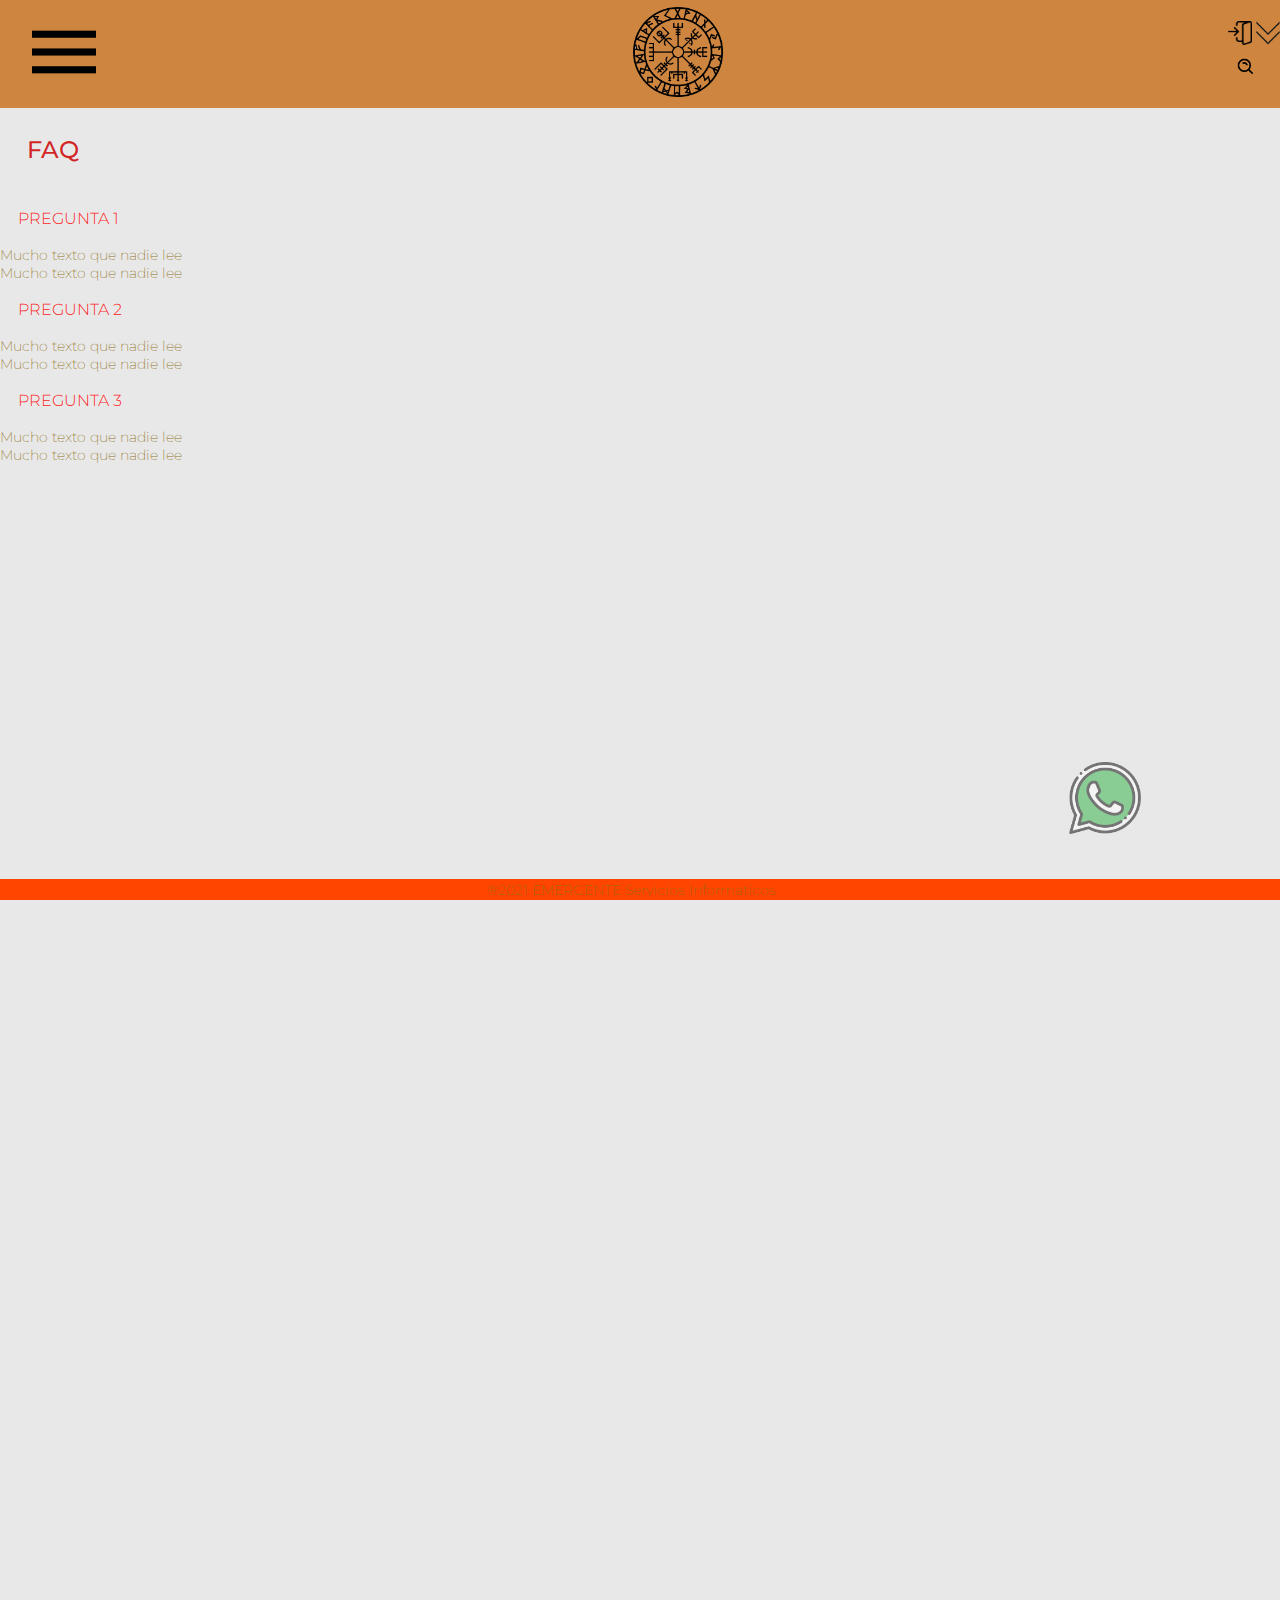
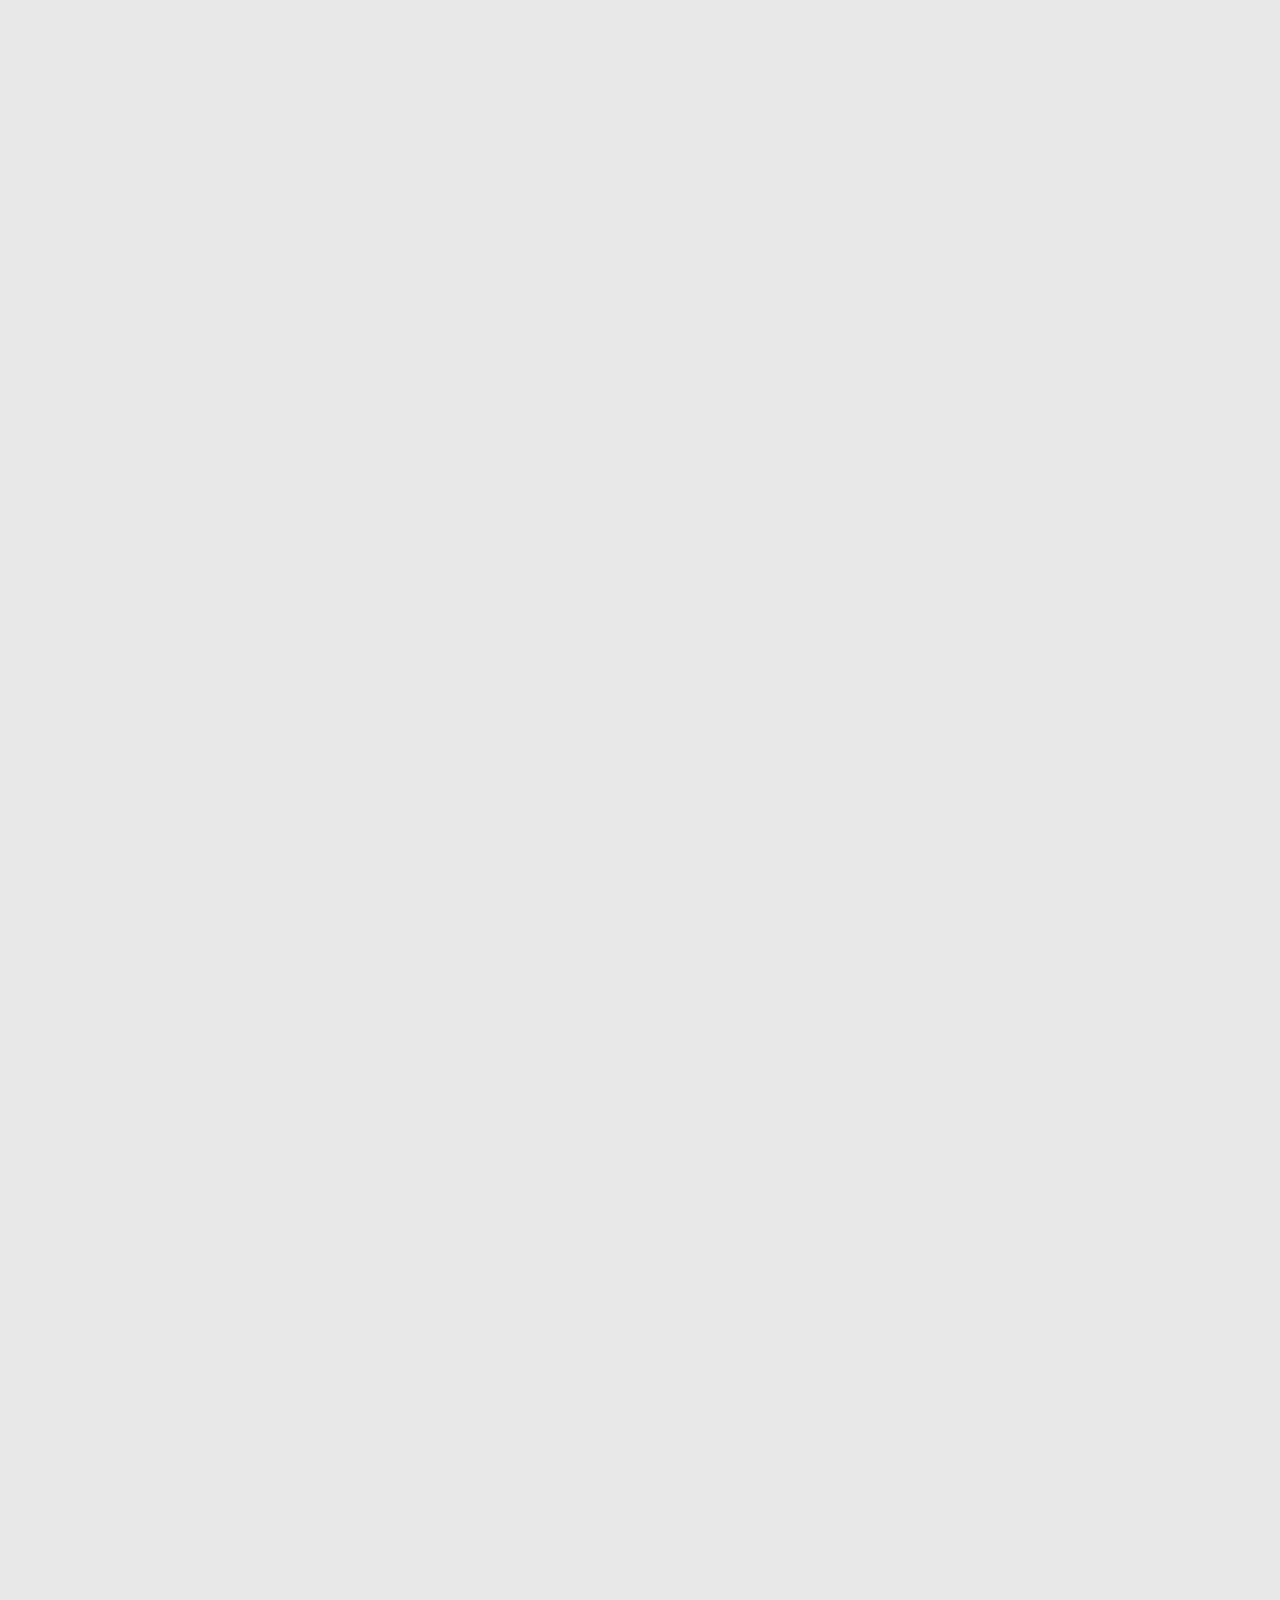
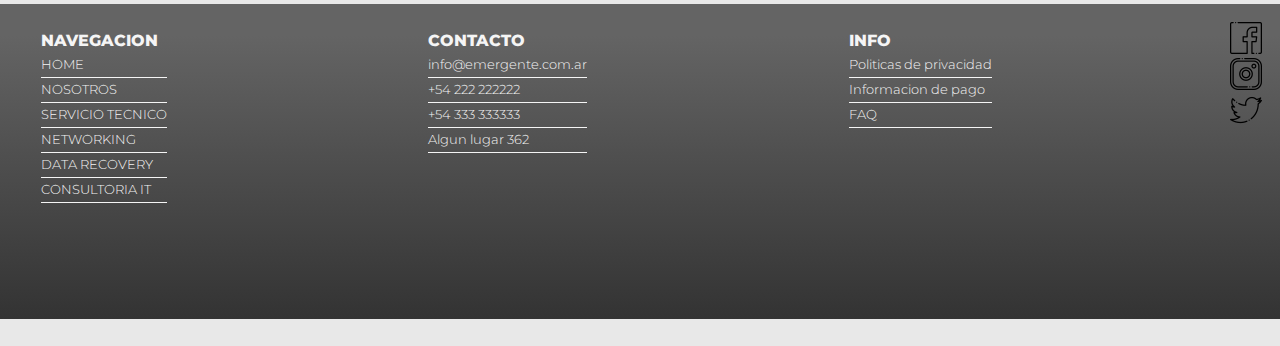
<file: faq.html>
<!DOCTYPE html>

<html lang="es">

	<head>
		<meta charset="UTF-8">
		<meta name="viewport" content="width=device-width, initial-scale=1.0">
		<title>Emergente</title>
		<link rel="stylesheet" href="css/estilo.css">
		<link rel="stylesheet" href="css/faq.css">
		<link href="https://fonts.googleapis.com/css2?family=Montserrat:ital,wght@0,200;0,400;0,500;0,700;1,200;1,400;1,700&display=swap" rel="stylesheet">
	</head>
	<body class="gridBody">
		<header	class="gridHeader">
			
			<nav class="menuPrincipal">
				<ul class="menuDesplegablePrincipal">
					<li id="imagenMenuDesplegable"><img src="imagenes/logoMenu.png" alt="Logo Menu Principal"></li><!--menu desplegable desde logo-->
					<ul>
						<li><a href="index.html">HOME</a></li>
						<li><a href="nosotros.html">NOSOTROS</a></li>
						<li><a href="serviciotecnico.html">SERVICIO TECNICO</a></li>
						<li><a href="networking.html">NETWORKING</a></li>
						<li><a href="datarecovery.html">DATA RECOVERY</a></li>
						<li><a href="consultoriait.html">CONSULTORIA IT</a></li>
						<li><a href="blog.html">BLOG</a></li>
						<li><a href="contacto.html">CONTACTO</a></li>
						<li><a href="login.html">INGRESAR</a></li>
					</ul>
				</ul>	
			</nav>
			<div class="logoEmergente">
				<img id="logoHeader" src="imagenes/logoEmergente.png" alt="Logo Emergente">	
			</div>
			<aside barraAccesos>
				
					
					<a  href="login.html">
						<img class="imagenesHeader" src="imagenes/logoLogin.png" alt="Logo Login" >
					</a>
				
					<a  href="#footer"><img class="imagenesHeader" id="downArrow" src="imagenes/downarrow.png" alt="Footer"></a>
				<form class="formularioSearch">
					<label for="buscar"></label>
					<button><img class="imagenesHeader" src="imagenes/logosearch.png" alt="Logo Search"></button>
					<input id="buscar" type="text" placeholder="Buscar">
				</form>	
					
			</aside>
					</header>
		<section>
			<h2>FAQ</h2>
			<h3>Pregunta 1</h3>
				<p>Mucho texto que nadie lee</p>
				
				<p>Mucho texto que nadie lee</p>
			<h3>Pregunta 2</h3>
				<p>Mucho texto que nadie lee</p>
				
				<p>Mucho texto que nadie lee</p>
			<h3>Pregunta 3</h3>
				<p>Mucho texto que nadie lee</p>
				
				<p>Mucho texto que nadie lee</p>		
		</section>
		<footer class="gridFooter" id="footer">
			<nav >
				<ul class="menuNavegacionFooter">
					<li id="tituloMenuFooter">NAVEGACION</li>
					<li><a href="index.html">HOME</a></li>
					<li><a href="nosotros.html">NOSOTROS</a></li>
					<li><a href="serviciotecnico.html">SERVICIO TECNICO</a></li>
					<li><a href="networking.html">NETWORKING</a></li>
					<li><a href="datarecovery.html">DATA RECOVERY</a></li>
					<li><a href="consultoriait.html">CONSULTORIA IT</a></li>
				</ul>
			</nav>
			<nav >
				<ul class="menuContactoFooter">
					<li id="tituloMenuFooter"><a href="contacto.html">CONTACTO</a></li>
					<li>info@emergente.com.ar</li>
					<li>+54 222 222222</li>
					<li><a href="https://web.whatsapp.com/">+54 333 333333</a></li>
					<li><a href="https://www.google.com.ar/maps/place/Monte+Everest/@27.9881199,86.9162203,15z/data=!3m1!4b1!4m5!3m4!1s0x39e854a215bd9ebd:0x576dcf806abbab2!8m2!3d27.9881206!4d86.9249751">Algun lugar 362</a></li>
				</ul>		
			</nav>
			<nav >
				<ul class="menuInfoFooter">
					<li id="tituloMenuFooter">INFO</li>
					<li><a href="privacidad.html">Politicas de privacidad</a></li>
					<li><a href="pago.html">Informacion de pago</a></li>
					<li><a href="faq.html">FAQ</a></li>
				</ul>	
			</nav>
			<aside class="redesFooter">
			<ul>
				<li><a href="https://www.facebook.com/">
			<img src="imagenes\logoFacebook.png" alt="Logo facebook">
			</a></li>
			<li>
			<a href="https://www.instagram.com/">
				<img src="imagenes\logoInstagram.png" alt="Logo Instagram">
			</a>
		</li>
			<li><a href="https://www.twitter.com/">
				<img src="imagenes\logoTwitter.png" alt="Logo Twitter">
			</a></li>	
			
			</ul>	
		</aside>
			
			
			</footer>
		<section class="gridDerechos">
						<p>®2021 EMERGENTE Servicios Informaticos</p>
						<a href="https://web.whatsapp.com/" >
							<img src="imagenes\logoWhatsappcolor.png" alt="Logo Whatsapp" id="wsp">
						</a>
		</section>

	</body>

</html>
</file>
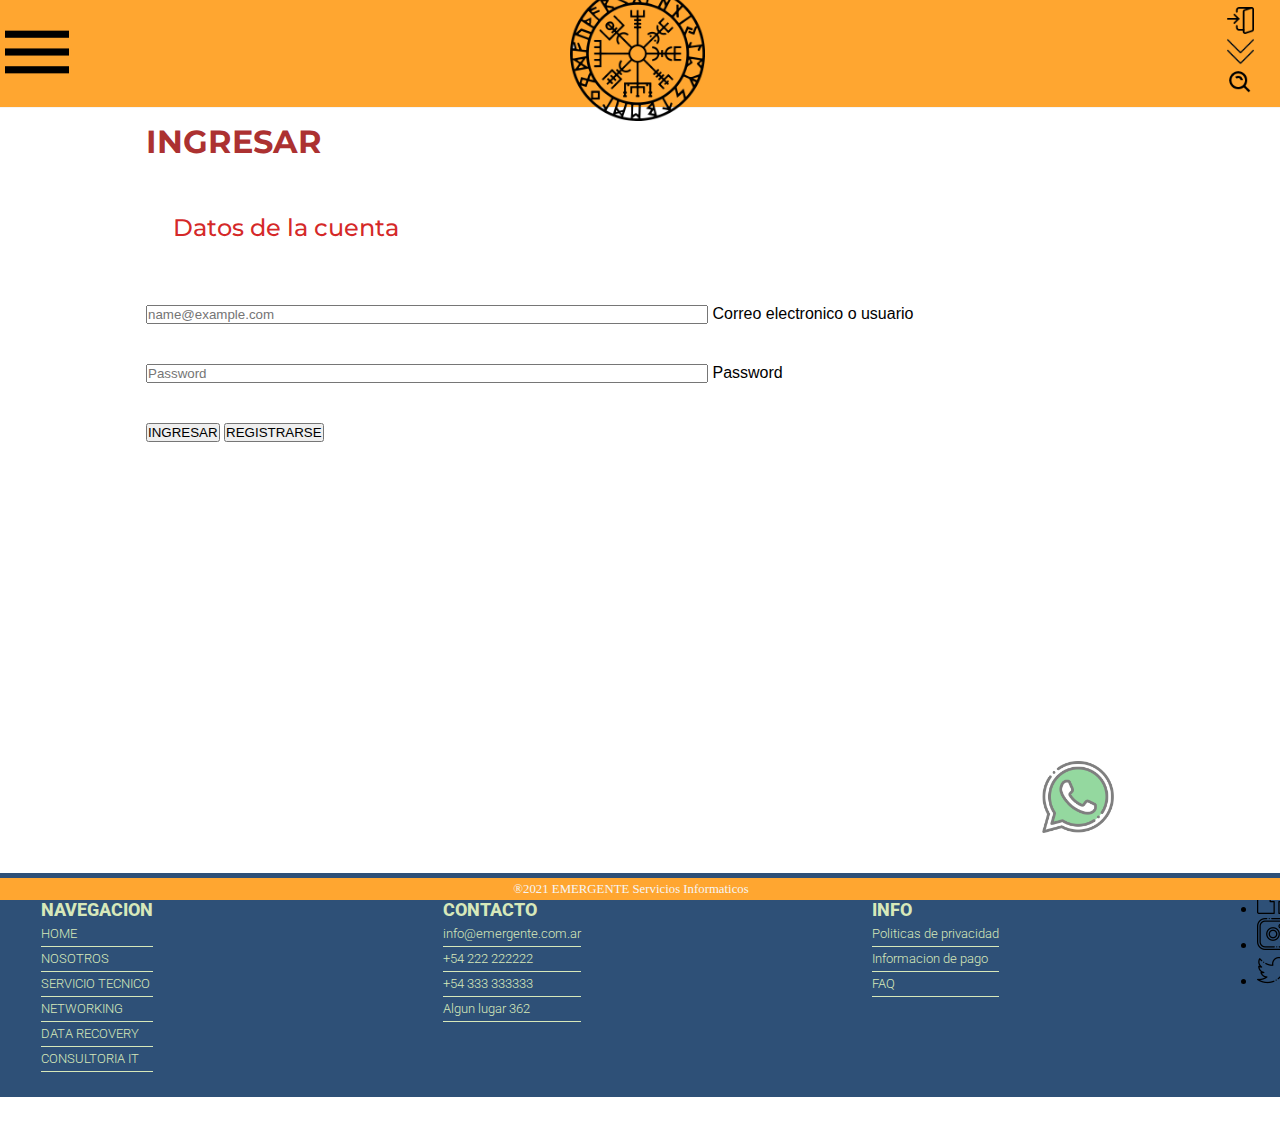
<file: login.html>
<!DOCTYPE html>

<html lang="es">

	<head>
		<meta charset="UTF-8">
		<meta name="viewport" content="width=device-width, initial-scale=1.0">
		<meta name="description" content="Ofrecemos servicios informaticos individuales e integrales a particulares y PYMEs. Servicio Tecnico. Data Recovery. Networking. Consultoria IT. San Rafael, Mendoza. ">
		<meta name="keywords" content="emergente, servicios informaticos, servicio tecnico, consultoria it, asesoria it, pyme, san rafael, mendoza, reparacion pc, data recovery, recuperacion datos, redes, networking">
		<title>INGRESO | Emergente</title>
		<link href="https://cdn.jsdelivr.net/npm/bootstrap@5.0.0-beta3/dist/css/bootstrap.min.css" rel="stylesheet" integrity="sha384-eOJMYsd53ii+scO/bJGFsiCZc+5NDVN2yr8+0RDqr0Ql0h+rP48ckxlpbzKgwra6" crossorigin="anonymous">
		<link rel="stylesheet" href="css/style.css">
		<link href="https://fonts.googleapis.com/css2?family=Montserrat:ital,wght@0,200;0,400;0,500;0,700;1,200;1,400;1,700&display=swap" rel="stylesheet">
		<link rel="preconnect" href="https://fonts.gstatic.com">
		<link href="https://fonts.googleapis.com/css2?family=Roboto:ital,wght@0,400;0,500;0,700;0,900;1,400;1,500;1,700&display=swap" rel="stylesheet">
	</head>
	<body>
		<header	class="header">
			<nav class="header__menu">
				<ul>
					<li><img src="imagenes/logoMenu.png" alt="Logo Menu Principal"></li><!--menu desplegable desde logo-->
					<ul>
						<li><a href="index.html">HOME</a></li>
						<li><a href="nosotros.html">NOSOTROS</a></li>
						<li><a href="serviciotecnico.html">SERVICIO TECNICO</a></li>
						<li><a href="networking.html">NETWORKING</a></li>
						<li><a href="datarecovery.html">DATA RECOVERY</a></li>
						<li><a href="consultoriait.html">CONSULTORIA IT</a></li>
						<li><a href="blog.html">BLOG</a></li>
						<li><a href="contacto.html">CONTACTO</a></li>
						<li><a href="login.html">INGRESAR</a></li>
					</ul>
				</ul>	
			</nav>
			<img class="header__logo" src="imagenes/logoEmergente.png" alt="Logo Emergente">	
			<aside class="header__accesos">
					<a  href="login.html">
						<img src="imagenes/logoLogin.png" alt="Logo Login" >
					</a>
					<a  href="#footer">
						<img class="img--efectoGiro" src="imagenes/downarrow.png" alt="Footer">
					</a>
					<form>
						<label for="buscar"></label>
						<button><img src="imagenes/logosearch.png" alt="Logo Search"></button>
						<input id="buscar" type="text" placeholder="Buscar">
					</form>	
					
			</aside>
					</header>
		<section>
			<div class="gridLogin">
			<h1>INGRESAR</h1>
			<h2>Datos de la cuenta</h2>
			<div class="form-floating mb-3">
					<input type="email" class="form-control " id="floatingInput" placeholder="name@example.com">
					<label for="floatingInput">Correo electronico o usuario</label>
				  </div>
				  <div class="form-floating">
					<input type="password" class="form-control" id="floatingPassword" placeholder="Password">
					<label for="floatingPassword">Password</label>
				  </div>
				  <div>
					<a href="404.html"><button type="button" class="btn btn-primary btn-lg ">INGRESAR</button></a>
					<button type="button" class="btn btn-secondary btn-lg">REGISTRARSE</button>
				
				  </div>
				 
				</div>
				</div>
			</section>
			<footer class="footer" id="footer">
				<nav >
					<ul class="footer__menu">
						<li class="footer__menu--titulo">NAVEGACION</li>
						<li><a href="index.html">HOME</a></li>
						<li><a href="nosotros.html">NOSOTROS</a></li>
						<li><a href="serviciotecnico.html">SERVICIO TECNICO</a></li>
						<li><a href="networking.html">NETWORKING</a></li>
						<li><a href="datarecovery.html">DATA RECOVERY</a></li>
						<li><a href="consultoriait.html">CONSULTORIA IT</a></li>
					</ul>
				</nav>
				<nav >
					<ul class="footer__menu">
						<li class="footer__menu--titulo"><a href="contacto.html">CONTACTO</a></li>
						<li>info@emergente.com.ar</li>
						<li>+54 222 222222</li>
						<li><a href="https://web.whatsapp.com/">+54 333 333333</a></li>
						<li><a href="https://www.google.com.ar/maps/place/Monte+Everest/@27.9881199,86.9162203,15z/data=!3m1!4b1!4m5!3m4!1s0x39e854a215bd9ebd:0x576dcf806abbab2!8m2!3d27.9881206!4d86.9249751">Algun lugar 362</a></li>
					</ul>		
				</nav>
				<nav >
					<ul class="footer__menu">
						<li class="footer__menu--titulo">INFO</li>
						<li><a href="privacidad.html">Politicas de privacidad</a></li>
						<li><a href="pago.html">Informacion de pago</a></li>
						<li><a href="faq.html">FAQ</a></li>
					</ul>	
				</nav>
				<aside >
				<ul class="footer__redes">
					<li><a href="https://www.facebook.com/">
						<img src="imagenes\logoFacebook.png" alt="Logo facebook">
					</a></li>
					<li>
					<a href="https://www.instagram.com/">
					<img src="imagenes\logoInstagram.png" alt="Logo Instagram">
					</a>
					</li>
					<li><a href="https://www.twitter.com/">
					<img src="imagenes\logoTwitter.png" alt="Logo Twitter">
					</a></li>	
				
				</ul>	
				</aside>
				
				
				</footer>
				<section class="derechos">
							<p>®2021 EMERGENTE Servicios Informaticos</p>
							<a href="https://web.whatsapp.com/" >
								<img src="imagenes\logoWhatsappcolor.png" alt="Logo Whatsapp" class="derechos__wsp">
							</a>
				</section>
		<script src="https://cdn.jsdelivr.net/npm/bootstrap@5.0.0-beta3/dist/js/bootstrap.bundle.min.js" integrity="sha384-JEW9xMcG8R+pH31jmWH6WWP0WintQrMb4s7ZOdauHnUtxwoG2vI5DkLtS3qm9Ekf" crossorigin="anonymous"></script>
	</body>

</html>
</file>
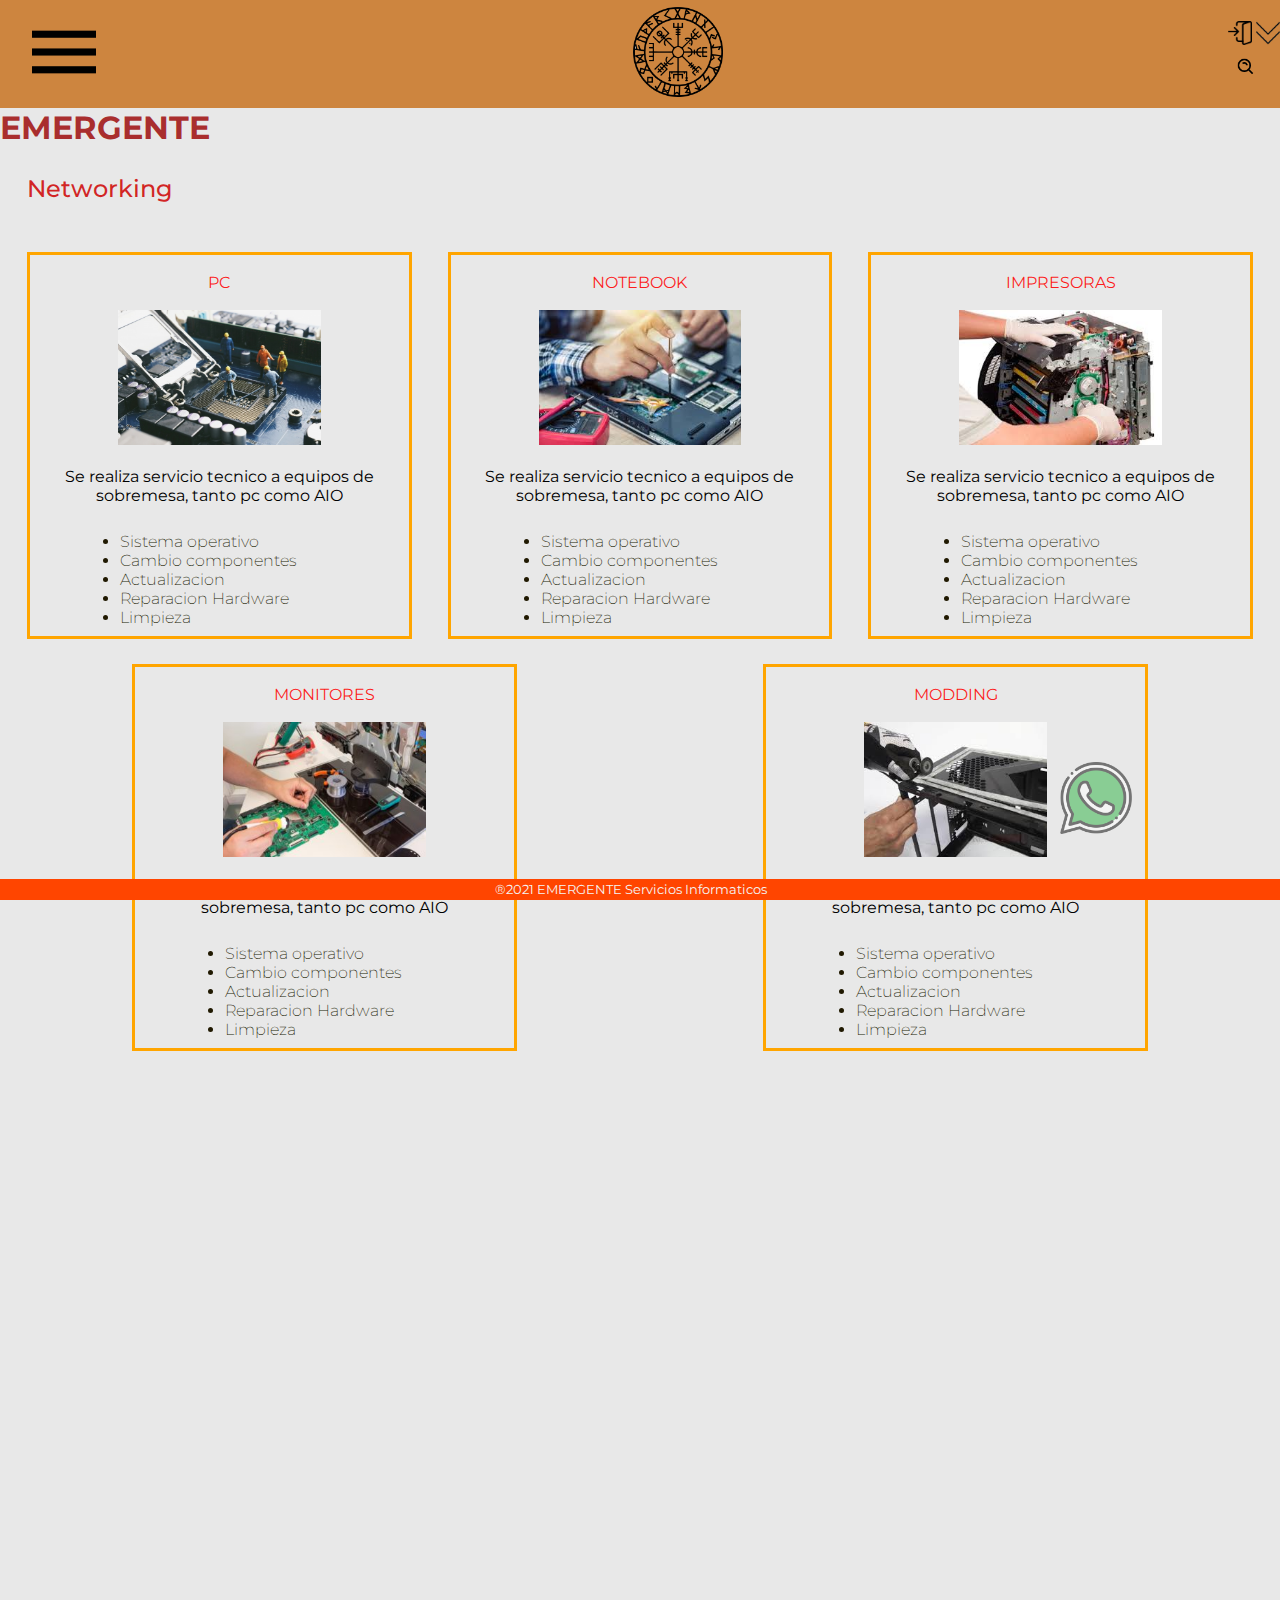
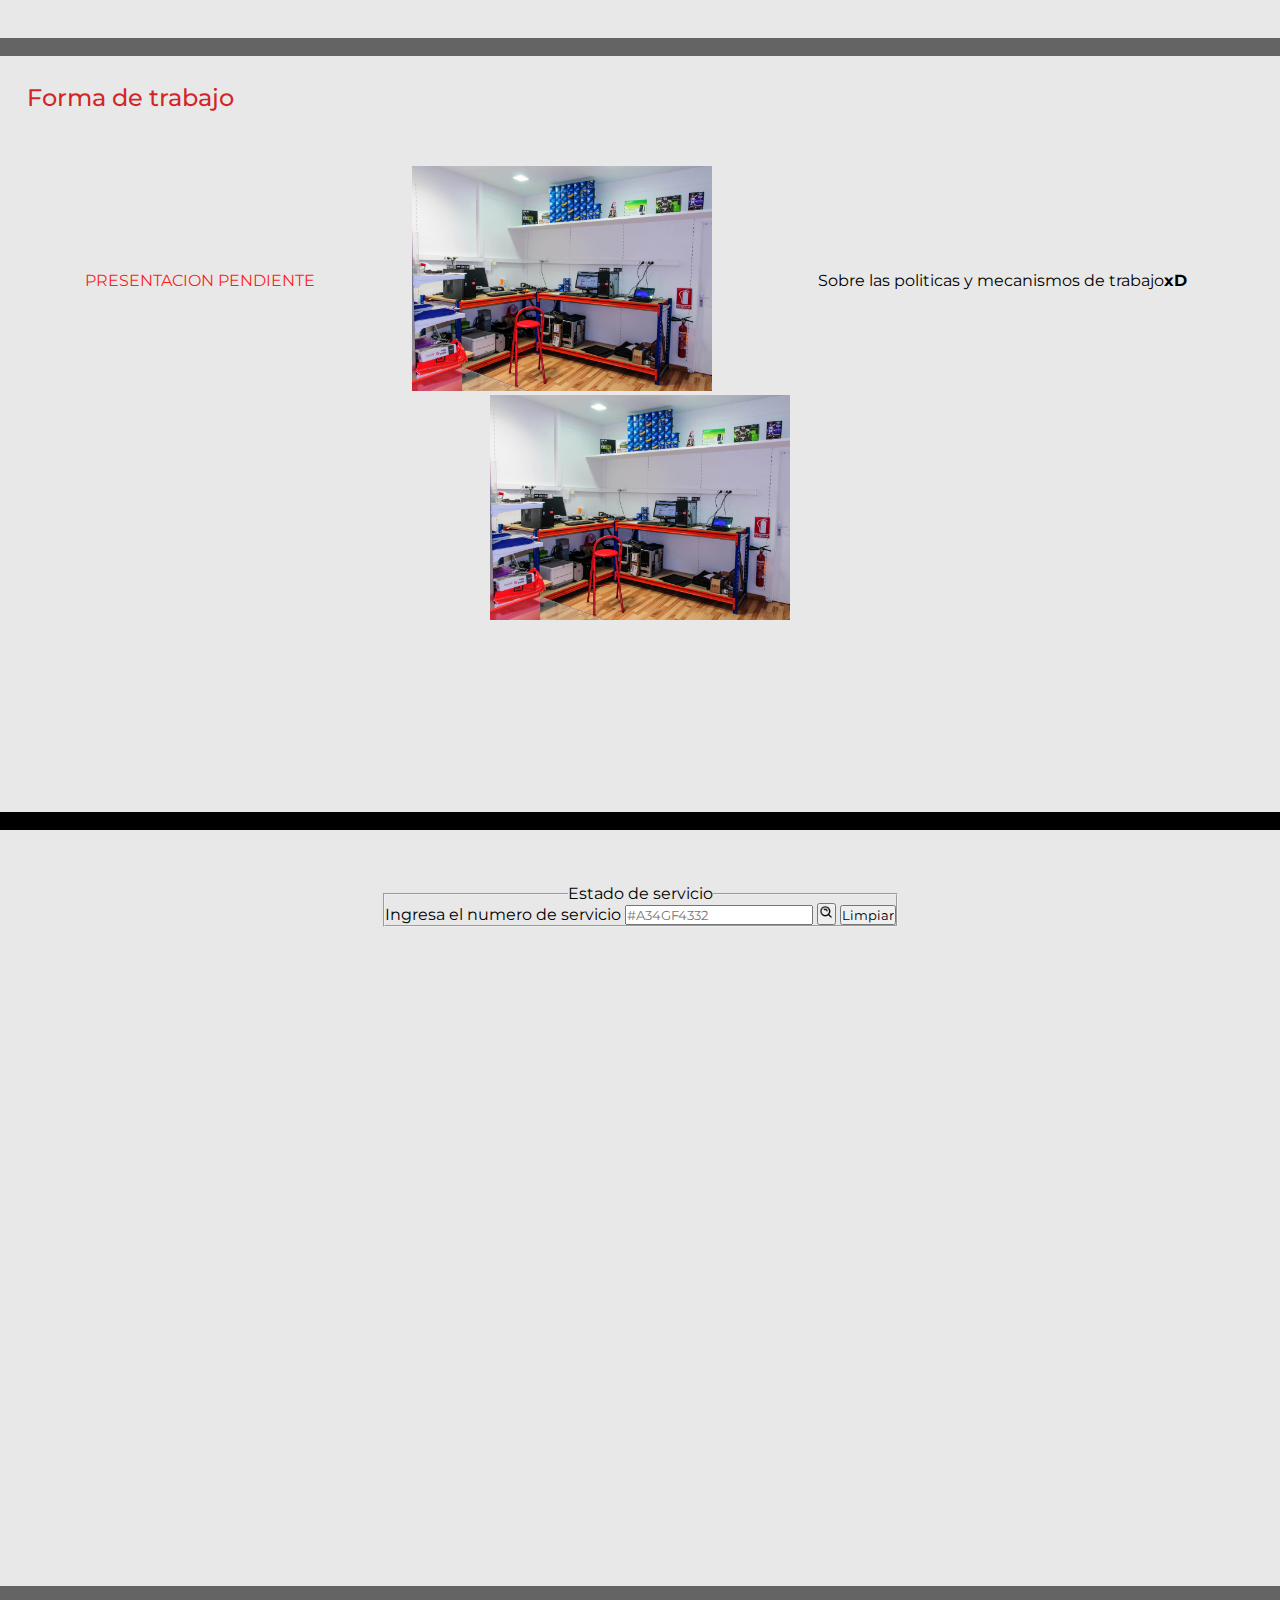
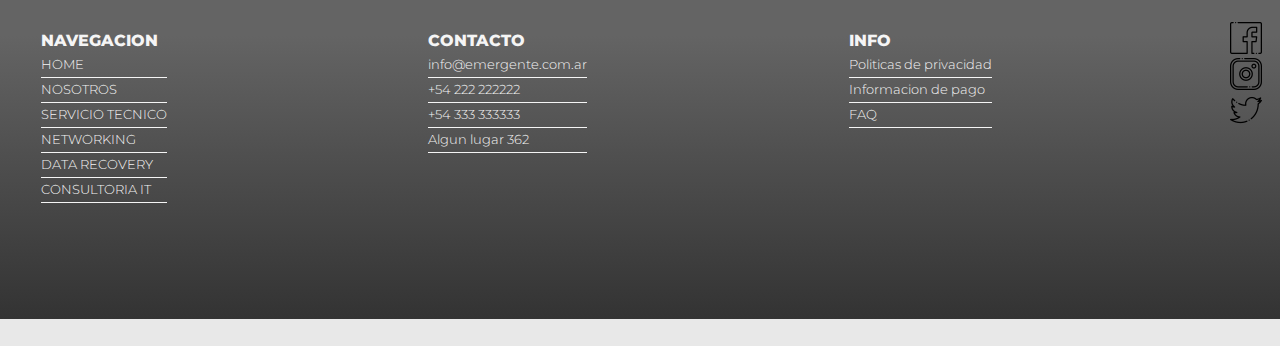
<file: networking.html>
<!DOCTYPE html>

<html lang="es">

	<head>
		<meta charset="UTF-8">
		<meta name="viewport" content="width=device-width, initial-scale=1.0">
		<title>Emergente</title>
		<link rel="stylesheet" href="css/estilo.css">
		<link href="https://fonts.googleapis.com/css2?family=Montserrat:ital,wght@0,200;0,400;0,500;0,700;1,200;1,400;1,700&display=swap" rel="stylesheet">
	</head>
	<body class="gridBody">
		<header	class="gridHeader">
			
			<nav class="menuPrincipal">
				<ul class="menuDesplegablePrincipal">
					<li id="imagenMenuDesplegable"><img src="imagenes/logoMenu.png" alt="Logo Menu Principal"></li><!--menu desplegable desde logo-->
					<ul>
						<li><a href="index.html">HOME</a></li>
						<li><a href="nosotros.html">NOSOTROS</a></li>
						<li><a href="serviciotecnico.html">SERVICIO TECNICO</a></li>
						<li><a href="networking.html">NETWORKING</a></li>
						<li><a href="datarecovery.html">DATA RECOVERY</a></li>
						<li><a href="consultoriait.html">CONSULTORIA IT</a></li>
						<li><a href="blog.html">BLOG</a></li>
						<li><a href="contacto.html">CONTACTO</a></li>
						<li><a href="login.html">INGRESAR</a></li>
					</ul>
				</ul>	
			</nav>
			<div class="logoEmergente">
				<img id="logoHeader" src="imagenes/logoEmergente.png" alt="Logo Emergente">	
			</div>
			<aside barraAccesos>
				
					
					<a  href="login.html">
						<img class="imagenesHeader" src="imagenes/logoLogin.png" alt="Logo Login" >
					</a>
				
					<a  href="#footer"><img class="imagenesHeader" id="downArrow" src="imagenes/downarrow.png" alt="Footer"></a>
				<form class="formularioSearch">
					<label for="buscar"></label>
					<button><img class="imagenesHeader" src="imagenes/logosearch.png" alt="Logo Search"></button>
					<input id="buscar" type="text" placeholder="Buscar">
				</form>	
					
			</aside>
					</header>
					<section class="gridServicioTecnico">
						<h1>EMERGENTE</h1>
						<h2>Networking</h2>
						<div class="servicioTecnico">
							<div>
								<h3>PC</h3>
								<img src="imagenes/fotoreparacionpc.png" alt="PC en arreglo">
								<p>Se realiza servicio tecnico a equipos de sobremesa, tanto pc como AIO</p>
								<ul>
									<li>Sistema operativo</li>
									<li>Cambio componentes</li>
									<li>Actualizacion</li>
									<li>Reparacion Hardware</li>
									<li>Limpieza</li>
								</ul>	
							</div>
						<div>
							<h3>Notebook</h3>
							<img src="imagenes/fotoreparacionnotebook.png" alt="Notebook en arreglo">
							<p>Se realiza servicio tecnico a equipos de sobremesa, tanto pc como AIO</p>
							<ul>
								<li>Sistema operativo</li>
								<li>Cambio componentes</li>
								<li>Actualizacion</li>
								<li>Reparacion Hardware</li>
								<li>Limpieza</li>
							</ul>	
						</div>
						<div>
							<h3>Impresoras</h3>
							<img src="imagenes/fotoreparacionimpresora.png" alt="Impresora en arreglo">
							<p>Se realiza servicio tecnico a equipos de sobremesa, tanto pc como AIO</p>
							<ul>
								<li>Sistema operativo</li>
								<li>Cambio componentes</li>
								<li>Actualizacion</li>
								<li>Reparacion Hardware</li>
								<li>Limpieza</li>
							</ul>	
						</div>
						<div>
							<h3>Monitores</h3>
							<img src="imagenes/fotoreparacionmonitor.png" alt="Monitor en arreglo">
							<p>Se realiza servicio tecnico a equipos de sobremesa, tanto pc como AIO</p>
							<ul>
								<li>Sistema operativo</li>
								<li>Cambio componentes</li>
								<li>Actualizacion</li>
								<li>Reparacion Hardware</li>
								<li>Limpieza</li>
							</ul>	
						</div>
						<div>
							<h3>Modding</h3>
							<img src="imagenes/fotomodding.png" alt="PC modeada">
							<p>Se realiza servicio tecnico a equipos de sobremesa, tanto pc como AIO</p>
							<ul>
								<li>Sistema operativo</li>
								<li>Cambio componentes</li>
								<li>Actualizacion</li>
								<li>Reparacion Hardware</li>
								<li>Limpieza</li>
							</ul>	
						</div>
					</div>	
					</section>
					<section class="gridFormaTrabajo">
						<h2>Forma de trabajo</h2>
						<div class="formaTrabajo">
							<h3>Presentacion pendiente</h3>
							
							<div>
							<img src="imagenes/fototaller1.png" alt="tal vez vaya foto del taller">
						</div>
						<p>Sobre las politicas y mecanismos de trabajo<strong>xD</strong></p>
						<div>
							<img src="imagenes/fototaller2.png" alt="tal vez vaya foto del taller">
						</div>
					</div>
						</div>
					</section>
					<section class="gridServiceTag" >
							<form class="serviceTag">
								<fieldset>
								<legend>Estado de servicio</legend>
								<label for="servicetag">Ingresa el numero de servicio</label>
								<input id="servicetag" type="text" placeholder="#A34GF4332">
								<button>
									<img src="imagenes\logosearch.png" alt="icono busqueda" width="15px">
								</button>
								<input id="clean" type="reset" value="Limpiar">
								</fieldset>	
							</form>
					</section>
		<footer class="gridFooter" id="footer">
			<nav >
				<ul class="menuNavegacionFooter">
					<li id="tituloMenuFooter">NAVEGACION</li>
					<li><a href="index.html">HOME</a></li>
					<li><a href="nosotros.html">NOSOTROS</a></li>
					<li><a href="serviciotecnico.html">SERVICIO TECNICO</a></li>
					<li><a href="networking.html">NETWORKING</a></li>
					<li><a href="datarecovery.html">DATA RECOVERY</a></li>
					<li><a href="consultoriait.html">CONSULTORIA IT</a></li>
				</ul>
			</nav>
			<nav >
				<ul class="menuContactoFooter">
					<li id="tituloMenuFooter"><a href="contacto.html">CONTACTO</a></li>
					<li>info@emergente.com.ar</li>
					<li>+54 222 222222</li>
					<li><a href="https://web.whatsapp.com/">+54 333 333333</a></li>
					<li><a href="https://www.google.com.ar/maps/place/Monte+Everest/@27.9881199,86.9162203,15z/data=!3m1!4b1!4m5!3m4!1s0x39e854a215bd9ebd:0x576dcf806abbab2!8m2!3d27.9881206!4d86.9249751">Algun lugar 362</a></li>
				</ul>		
			</nav>
			<nav >
				<ul class="menuInfoFooter">
					<li id="tituloMenuFooter">INFO</li>
					<li><a href="privacidad.html">Politicas de privacidad</a></li>
					<li><a href="pago.html">Informacion de pago</a></li>
					<li><a href="faq.html">FAQ</a></li>
				</ul>	
			</nav>
			<aside class="redesFooter">
			<ul>
				<li><a href="https://www.facebook.com/">
			<img src="imagenes\logoFacebook.png" alt="Logo facebook">
			</a></li>
			<li>
			<a href="https://www.instagram.com/">
				<img src="imagenes\logoInstagram.png" alt="Logo Instagram">
			</a>
		</li>
			<li><a href="https://www.twitter.com/">
				<img src="imagenes\logoTwitter.png" alt="Logo Twitter">
			</a></li>	
			
			</ul>	
		</aside>
			
			
			</footer>
		<section class="gridDerechos">
						<p>®2021 EMERGENTE Servicios Informaticos</p>
						<a href="https://web.whatsapp.com/" >
							<img src="imagenes\logoWhatsappcolor.png" alt="Logo Whatsapp" id="wsp">
						</a>
		</section>


	</body>

</html>
</file>
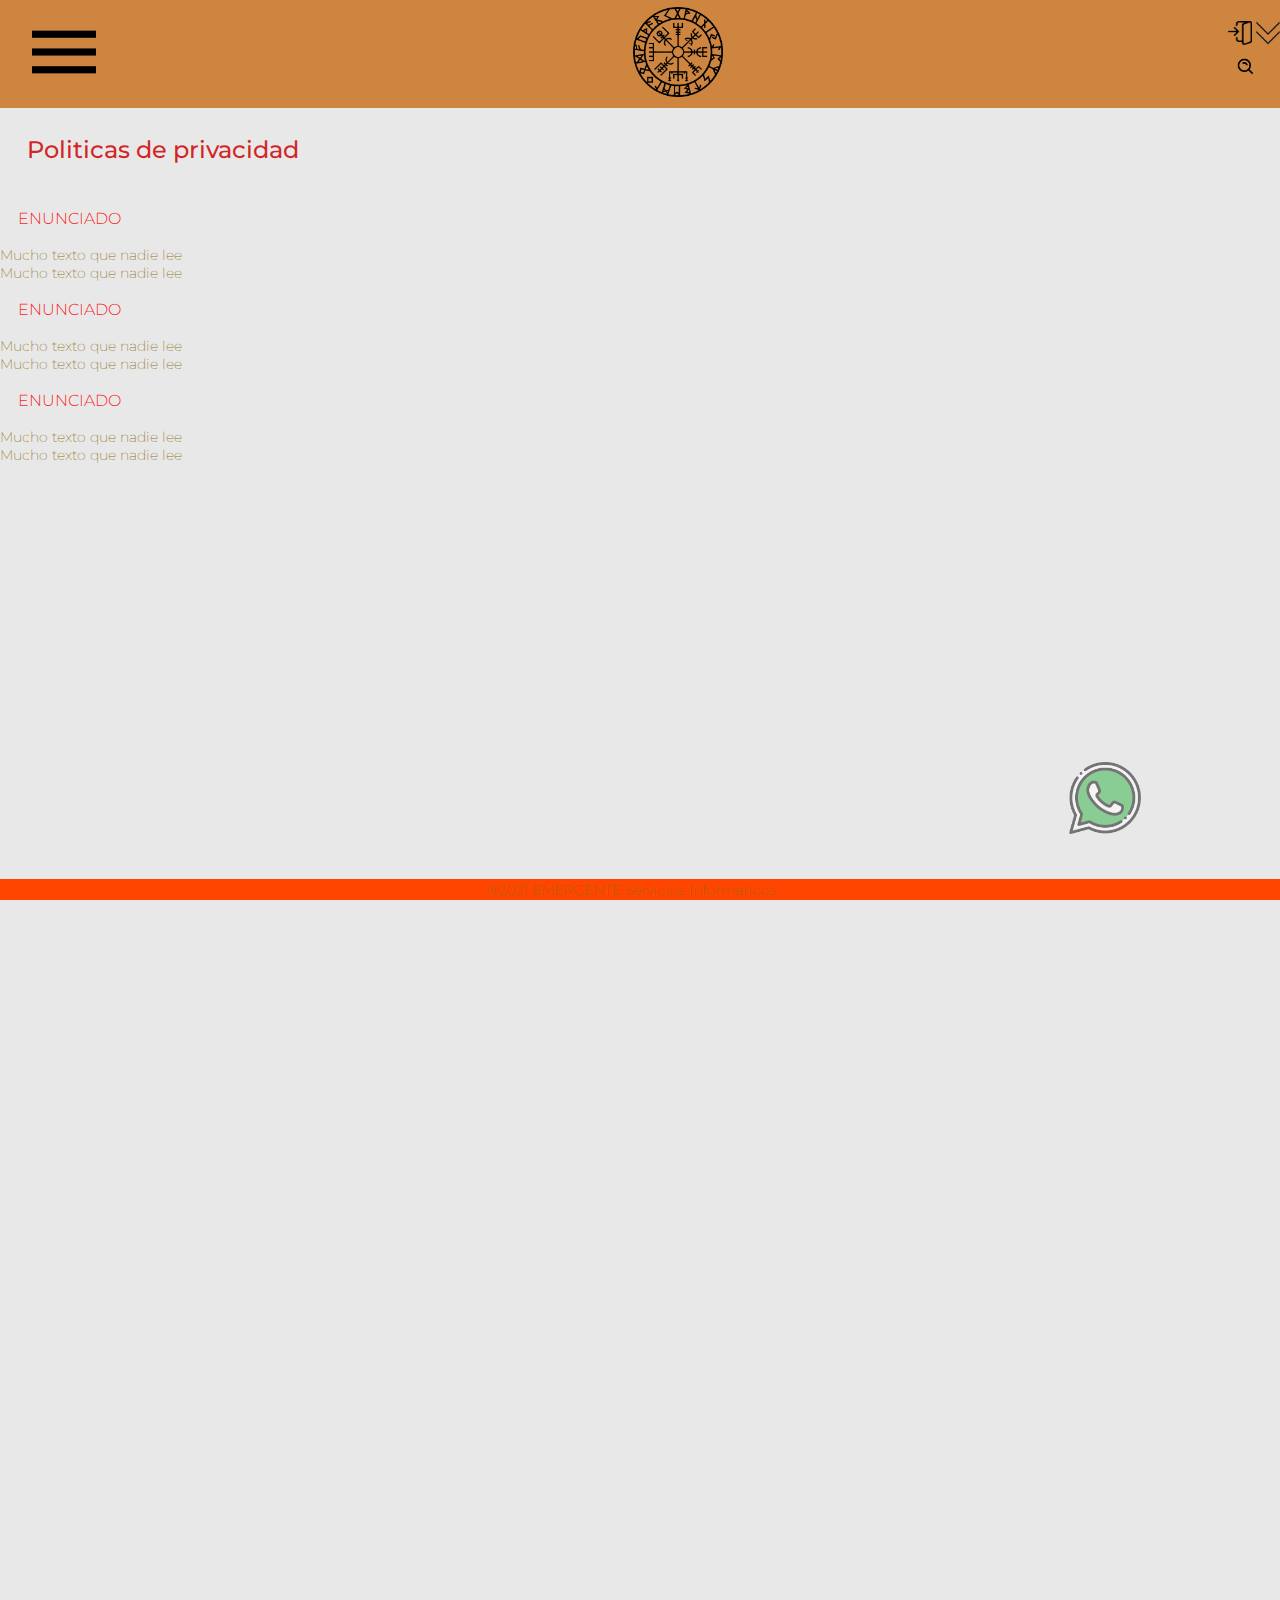
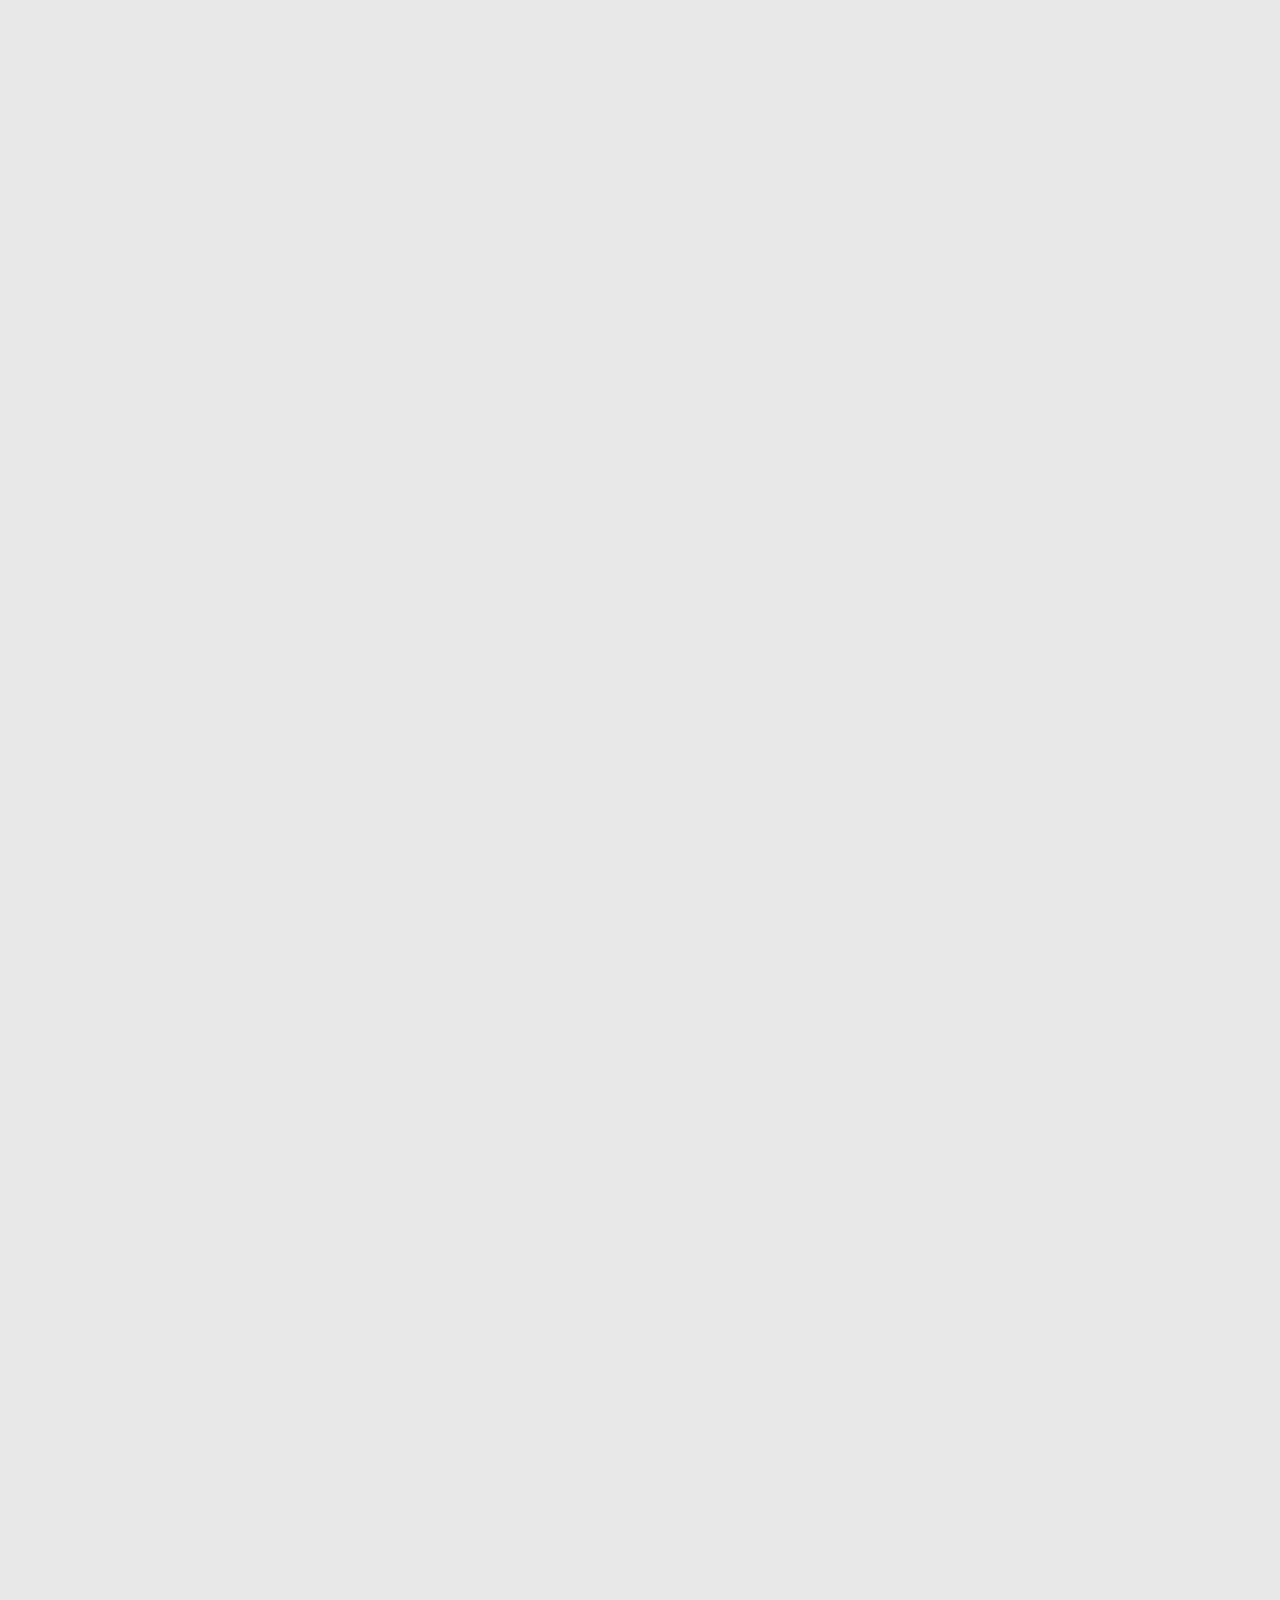
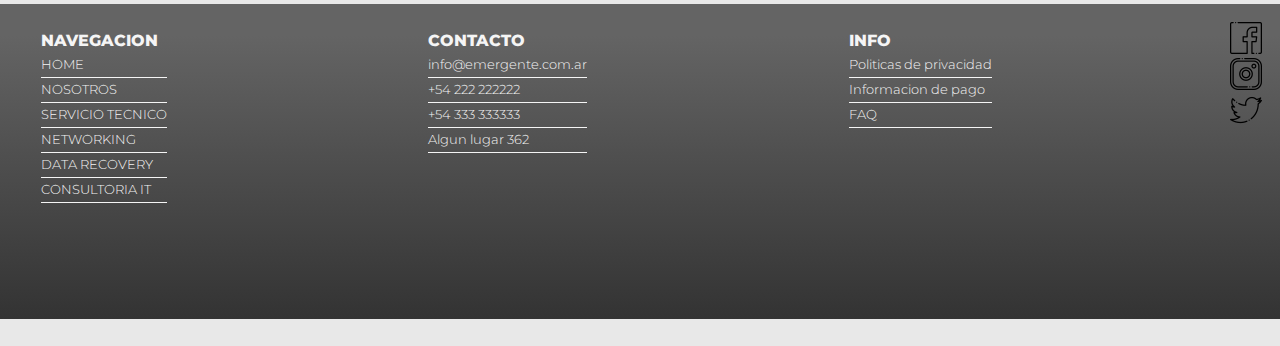
<file: privacidad.html>
<!DOCTYPE html>

<html lang="es">

	<head>
		<meta charset="UTF-8">
		<meta name="viewport" content="width=device-width, initial-scale=1.0">
		<title>Emergente</title>
		<link rel="stylesheet" href="css/estilo.css">
		<link rel="stylesheet" href="css/faq.css">
		<link href="https://fonts.googleapis.com/css2?family=Montserrat:ital,wght@0,200;0,400;0,500;0,700;1,200;1,400;1,700&display=swap" rel="stylesheet">
	</head>
	<body class="gridBody">
		<header	class="gridHeader">
			
			<nav class="menuPrincipal">
				<ul class="menuDesplegablePrincipal">
					<li id="imagenMenuDesplegable"><img src="imagenes/logoMenu.png" alt="Logo Menu Principal"></li><!--menu desplegable desde logo-->
					<ul>
						<li><a href="index.html">HOME</a></li>
						<li><a href="nosotros.html">NOSOTROS</a></li>
						<li><a href="serviciotecnico.html">SERVICIO TECNICO</a></li>
						<li><a href="networking.html">NETWORKING</a></li>
						<li><a href="datarecovery.html">DATA RECOVERY</a></li>
						<li><a href="consultoriait.html">CONSULTORIA IT</a></li>
						<li><a href="blog.html">BLOG</a></li>
						<li><a href="contacto.html">CONTACTO</a></li>
						<li><a href="login.html">INGRESAR</a></li>
					</ul>
				</ul>	
			</nav>
			<div class="logoEmergente">
				<img id="logoHeader" src="imagenes/logoEmergente.png" alt="Logo Emergente">	
			</div>
			<aside barraAccesos>
				
					
					<a  href="login.html">
						<img class="imagenesHeader" src="imagenes/logoLogin.png" alt="Logo Login" >
					</a>
				
					<a  href="#footer"><img class="imagenesHeader" id="downArrow" src="imagenes/downarrow.png" alt="Footer"></a>
				<form class="formularioSearch">
					<label for="buscar"></label>
					<button><img class="imagenesHeader" src="imagenes/logosearch.png" alt="Logo Search"></button>
					<input id="buscar" type="text" placeholder="Buscar">
				</form>	
					
			</aside>
					</header>
		<section>
			<h2>Politicas de privacidad</h2>
			<h3>Enunciado</h3>
				<p>Mucho texto que nadie lee</p>
				
				<p>Mucho texto que nadie lee</p>
			<h3>Enunciado</h3>
				<p>Mucho texto que nadie lee</p>
				
				<p>Mucho texto que nadie lee</p>
			<h3>Enunciado</h3>
				<p>Mucho texto que nadie lee</p>
				
				<p>Mucho texto que nadie lee</p>		
		</section>
		<footer class="gridFooter" id="footer">
			<nav >
				<ul class="menuNavegacionFooter">
					<li id="tituloMenuFooter">NAVEGACION</li>
					<li><a href="index.html">HOME</a></li>
					<li><a href="nosotros.html">NOSOTROS</a></li>
					<li><a href="serviciotecnico.html">SERVICIO TECNICO</a></li>
					<li><a href="networking.html">NETWORKING</a></li>
					<li><a href="datarecovery.html">DATA RECOVERY</a></li>
					<li><a href="consultoriait.html">CONSULTORIA IT</a></li>
				</ul>
			</nav>
			<nav >
				<ul class="menuContactoFooter">
					<li id="tituloMenuFooter"><a href="contacto.html">CONTACTO</a></li>
					<li>info@emergente.com.ar</li>
					<li>+54 222 222222</li>
					<li><a href="https://web.whatsapp.com/">+54 333 333333</a></li>
					<li><a href="https://www.google.com.ar/maps/place/Monte+Everest/@27.9881199,86.9162203,15z/data=!3m1!4b1!4m5!3m4!1s0x39e854a215bd9ebd:0x576dcf806abbab2!8m2!3d27.9881206!4d86.9249751">Algun lugar 362</a></li>
				</ul>		
			</nav>
			<nav >
				<ul class="menuInfoFooter">
					<li id="tituloMenuFooter">INFO</li>
					<li><a href="privacidad.html">Politicas de privacidad</a></li>
					<li><a href="pago.html">Informacion de pago</a></li>
					<li><a href="faq.html">FAQ</a></li>
				</ul>	
			</nav>
			<aside class="redesFooter">
			<ul>
				<li><a href="https://www.facebook.com/">
			<img src="imagenes\logoFacebook.png" alt="Logo facebook">
			</a></li>
			<li>
			<a href="https://www.instagram.com/">
				<img src="imagenes\logoInstagram.png" alt="Logo Instagram">
			</a>
		</li>
			<li><a href="https://www.twitter.com/">
				<img src="imagenes\logoTwitter.png" alt="Logo Twitter">
			</a></li>	
			
			</ul>	
		</aside>
			
			
			</footer>
		<section class="gridDerechos">
						<p>®2021 EMERGENTE Servicios Informaticos</p>
						<a href="https://web.whatsapp.com/" >
							<img src="imagenes\logoWhatsappcolor.png" alt="Logo Whatsapp" id="wsp">
						</a>
		</section>


	</body>

</html>
</file>
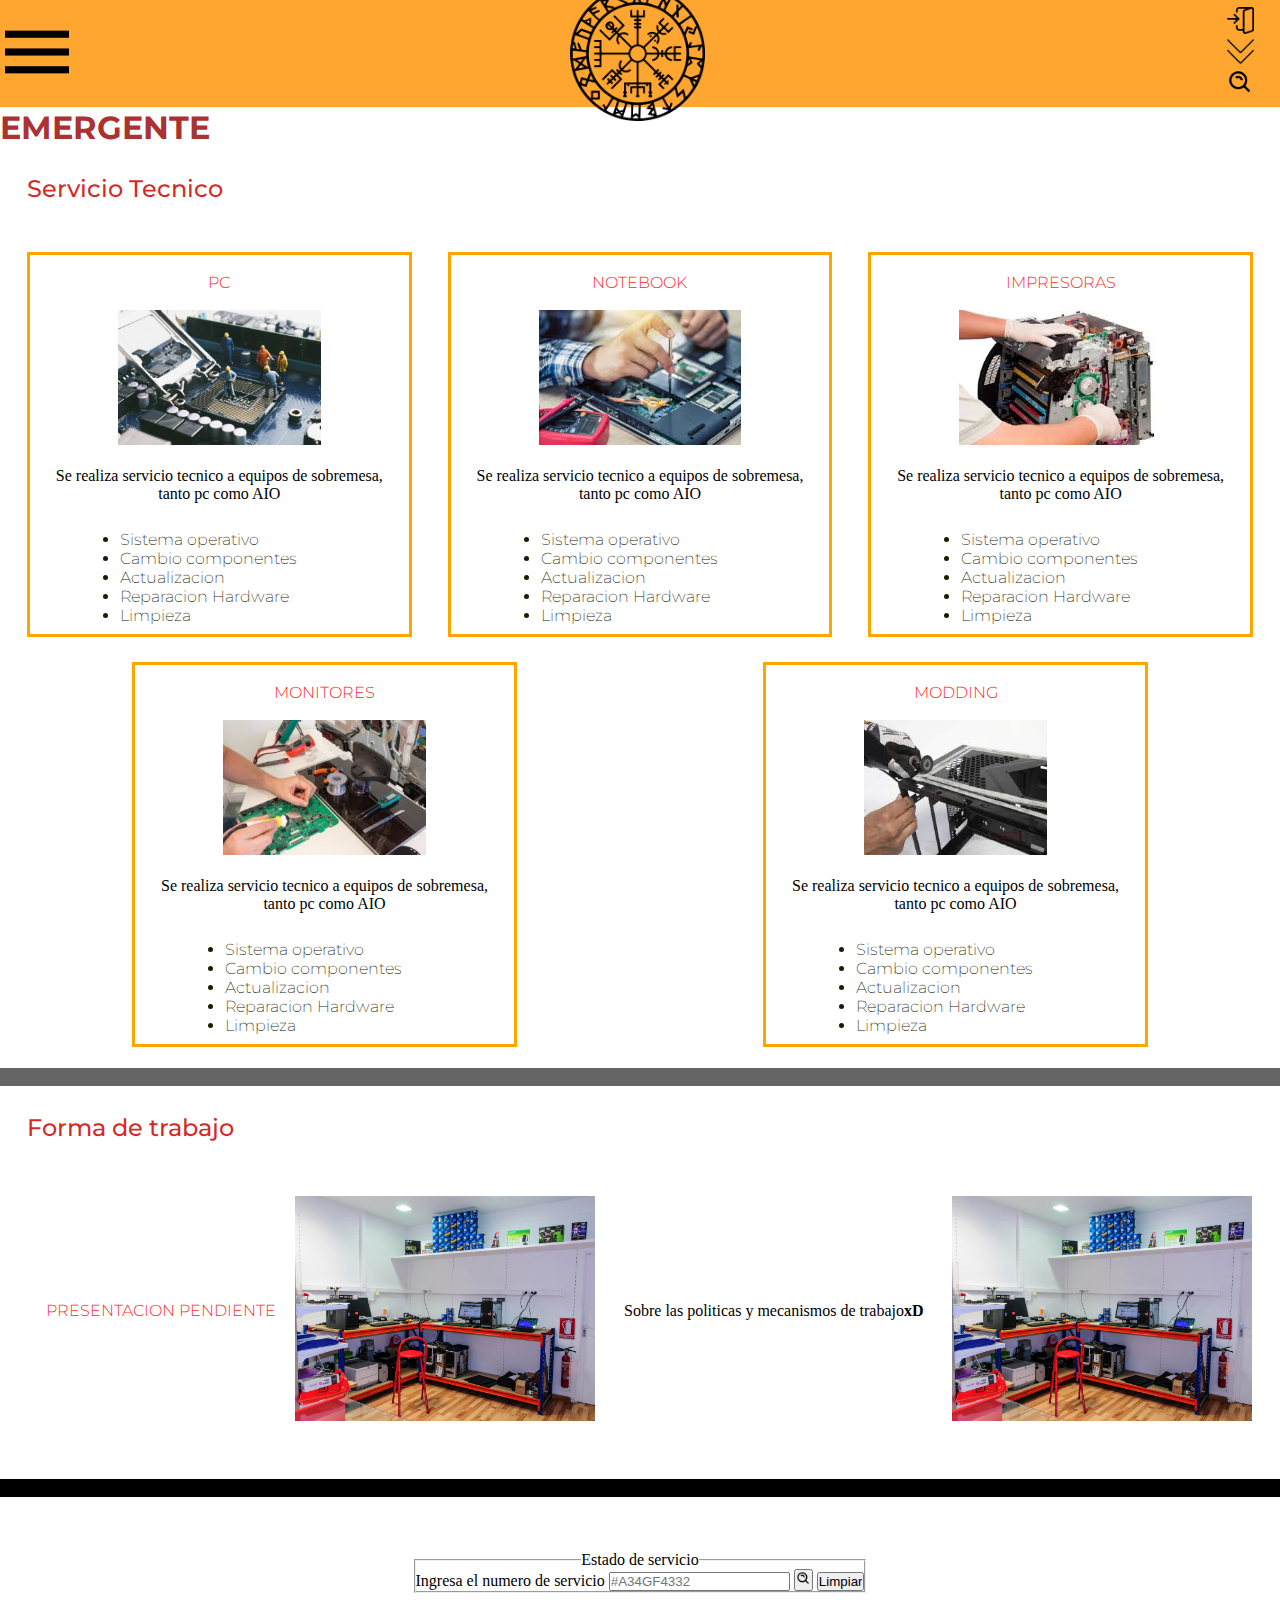
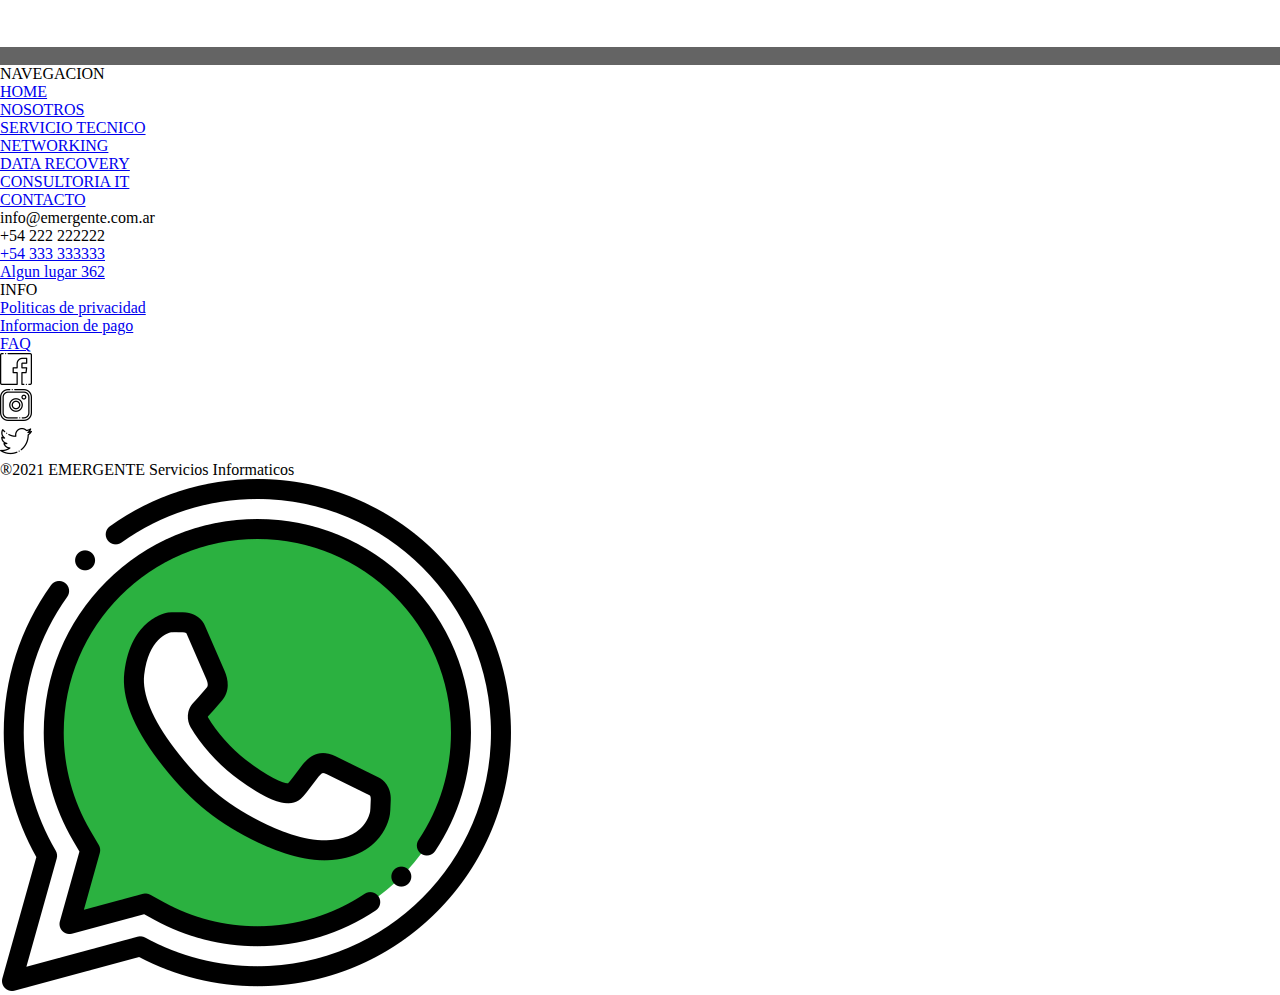
<file: serviciotecnico.html>
<!DOCTYPE html>

<html lang="es">

	<head>
		<meta charset="UTF-8">
		<meta name="viewport" content="width=device-width, initial-scale=1.0">
		<meta name="description" content="Ofrecemos servicios informaticos individuales e integrales a particulares y PYMEs. Servicio Tecnico. Data Recovery. Networking. Consultoria IT. ">
		<meta name="keywords" content="emergente, servicios informaticos, servicio tecnico, consultoria it, asesoria it, pyme, san rafael, mendoza, reparacion pc, data recovery, recuperacion datos, redes, networking">
		<title>Servicio Tecnico | Emergente</title>
		<link href="https://cdn.jsdelivr.net/npm/bootstrap@5.0.0-beta3/dist/css/bootstrap.min.css" rel="stylesheet" integrity="sha384-eOJMYsd53ii+scO/bJGFsiCZc+5NDVN2yr8+0RDqr0Ql0h+rP48ckxlpbzKgwra6" crossorigin="anonymous">
		<link rel="stylesheet" href="css/style.css">
		<link href="https://fonts.googleapis.com/css2?family=Montserrat:ital,wght@0,200;0,400;0,500;0,700;1,200;1,400;1,700&display=swap" rel="stylesheet">
		<link rel="preconnect" href="https://fonts.gstatic.com">
		<link href="https://fonts.googleapis.com/css2?family=Roboto:ital,wght@0,400;0,500;0,700;0,900;1,400;1,500;1,700&display=swap" rel="stylesheet">
	</head>
	<body>
		<header	class="header">
			<nav class="header__menu">
				<ul>
					<li><img src="imagenes/logoMenu.png" alt="Logo Menu Principal"></li><!--menu desplegable desde logo-->
					<ul>
						<li><a href="index.html">HOME</a></li>
						<li><a href="nosotros.html">NOSOTROS</a></li>
						<li><a href="serviciotecnico.html">SERVICIO TECNICO</a></li>
						<li><a href="networking.html">NETWORKING</a></li>
						<li><a href="datarecovery.html">DATA RECOVERY</a></li>
						<li><a href="consultoriait.html">CONSULTORIA IT</a></li>
						<li><a href="blog.html">BLOG</a></li>
						<li><a href="contacto.html">CONTACTO</a></li>
						<li><a href="login.html">INGRESAR</a></li>
					</ul>
				</ul>	
			</nav>
			<img class="header__logo" src="imagenes/logoEmergente.png" alt="Logo Emergente">	
			<aside class="header__accesos">
					<a  href="login.html">
						<img src="imagenes/logoLogin.png" alt="Logo Login" >
					</a>
					<a  href="#footer">
						<img class="img--efectoGiro" src="imagenes/downarrow.png" alt="Footer">
					</a>
					<form>
						<label for="buscar"></label>
						<button><img src="imagenes/logosearch.png" alt="Logo Search"></button>
						<input id="buscar" type="text" placeholder="Buscar">
					</form>	
					
			</aside>
					</header>
		<section class="gridServicioTecnico">
			<h1>EMERGENTE</h1>
			<h2>Servicio Tecnico</h2>
			<div class="servicioTecnico">
				<div>
					<h3>PC</h3>
					<img src="imagenes/fotoreparacionpc.png" alt="PC en arreglo">
					<p>Se realiza servicio tecnico a equipos de sobremesa, tanto pc como AIO</p>
					<ul>
						<li>Sistema operativo</li>
						<li>Cambio componentes</li>
						<li>Actualizacion</li>
						<li>Reparacion Hardware</li>
						<li>Limpieza</li>
					</ul>	
				</div>
			<div>
				<h3>Notebook</h3>
				<img src="imagenes/fotoreparacionnotebook.png" alt="Notebook en arreglo">
				<p>Se realiza servicio tecnico a equipos de sobremesa, tanto pc como AIO</p>
				<ul>
					<li>Sistema operativo</li>
					<li>Cambio componentes</li>
					<li>Actualizacion</li>
					<li>Reparacion Hardware</li>
					<li>Limpieza</li>
				</ul>	
			</div>
			<div>
				<h3>Impresoras</h3>
				<img src="imagenes/fotoreparacionimpresora.png" alt="Impresora en arreglo">
				<p>Se realiza servicio tecnico a equipos de sobremesa, tanto pc como AIO</p>
				<ul>
					<li>Sistema operativo</li>
					<li>Cambio componentes</li>
					<li>Actualizacion</li>
					<li>Reparacion Hardware</li>
					<li>Limpieza</li>
				</ul>	
			</div>
			<div>
				<h3>Monitores</h3>
				<img src="imagenes/fotoreparacionmonitor.png" alt="Monitor en arreglo">
				<p>Se realiza servicio tecnico a equipos de sobremesa, tanto pc como AIO</p>
				<ul>
					<li>Sistema operativo</li>
					<li>Cambio componentes</li>
					<li>Actualizacion</li>
					<li>Reparacion Hardware</li>
					<li>Limpieza</li>
				</ul>	
			</div>
			<div>
				<h3>Modding</h3>
				<img src="imagenes/fotomodding.png" alt="PC modeada">
				<p>Se realiza servicio tecnico a equipos de sobremesa, tanto pc como AIO</p>
				<ul>
					<li>Sistema operativo</li>
					<li>Cambio componentes</li>
					<li>Actualizacion</li>
					<li>Reparacion Hardware</li>
					<li>Limpieza</li>
				</ul>	
			</div>
		</div>	
		</section>
		<section class="gridFormaTrabajo">
			<h2>Forma de trabajo</h2>
			<div class="formaTrabajo">
				<h3>Presentacion pendiente</h3>
				
				<div>
				<img src="imagenes/fototaller1.png" alt="tal vez vaya foto del taller">
			</div>
			<p>Sobre las politicas y mecanismos de trabajo<strong>xD</strong></p>
			<div>
				<img src="imagenes/fototaller2.png" alt="tal vez vaya foto del taller">
			</div>
		</div>
			</div>
		</section>
		<section class="gridServiceTag" >
				<form class="serviceTag">
					<fieldset>
					<legend>Estado de servicio</legend>
					<label for="servicetag">Ingresa el numero de servicio</label>
					<input id="servicetag" type="text" placeholder="#A34GF4332">
					<button>
						<img src="imagenes\logosearch.png" alt="icono busqueda" width="15px">
					</button>
					<input id="clean" type="reset" value="Limpiar">
					</fieldset>	
				</form>
		</section>
		<footer class="gridFooter" id="footer">
			<nav >
				<ul class="menuNavegacionFooter">
					<li id="tituloMenuFooter">NAVEGACION</li>
					<li><a href="index.html">HOME</a></li>
					<li><a href="nosotros.html">NOSOTROS</a></li>
					<li><a href="serviciotecnico.html">SERVICIO TECNICO</a></li>
					<li><a href="networking.html">NETWORKING</a></li>
					<li><a href="datarecovery.html">DATA RECOVERY</a></li>
					<li><a href="consultoriait.html">CONSULTORIA IT</a></li>
				</ul>
			</nav>
			<nav >
				<ul class="menuContactoFooter">
					<li id="tituloMenuFooter"><a href="contacto.html">CONTACTO</a></li>
					<li>info@emergente.com.ar</li>
					<li>+54 222 222222</li>
					<li><a href="https://web.whatsapp.com/">+54 333 333333</a></li>
					<li><a href="https://www.google.com.ar/maps/place/Monte+Everest/@27.9881199,86.9162203,15z/data=!3m1!4b1!4m5!3m4!1s0x39e854a215bd9ebd:0x576dcf806abbab2!8m2!3d27.9881206!4d86.9249751">Algun lugar 362</a></li>
				</ul>		
			</nav>
			<nav >
				<ul class="menuInfoFooter">
					<li id="tituloMenuFooter">INFO</li>
					<li><a href="privacidad.html">Politicas de privacidad</a></li>
					<li><a href="pago.html">Informacion de pago</a></li>
					<li><a href="faq.html">FAQ</a></li>
				</ul>	
			</nav>
			<aside class="redesFooter">
			<ul>
				<li><a href="https://www.facebook.com/">
			<img src="imagenes\logoFacebook.png" alt="Logo facebook">
			</a></li>
			<li>
			<a href="https://www.instagram.com/">
				<img src="imagenes\logoInstagram.png" alt="Logo Instagram">
			</a>
		</li>
			<li><a href="https://www.twitter.com/">
				<img src="imagenes\logoTwitter.png" alt="Logo Twitter">
			</a></li>	
			
			</ul>	
		</aside>
			
			
			</footer>
		<section class="gridDerechos">
						<p>®2021 EMERGENTE Servicios Informaticos</p>
						<a href="https://web.whatsapp.com/" >
							<img src="imagenes\logoWhatsappcolor.png" alt="Logo Whatsapp" id="wsp">
						</a>
		</section>


	</body>


</html>
</file>
<file: css/style.css>
* {
  margin: 0;
  padding: 0;
}

body {
  display: -ms-grid;
  display: grid;
  -ms-grid-columns: 100%;
      grid-template-columns: 100%;
  -ms-grid-rows: 12vh 85vh auto auto auto auto 3vh;
      grid-template-rows: 12vh 85vh auto auto auto auto 3vh;
}

.header {
  background-color: #ffa630ff;
  color: whitesmoke;
  top: 0;
  position: -webkit-sticky;
  position: sticky;
  -ms-grid-column: 1;
  grid-column: 1/1;
  -ms-grid-row: 1;
  -ms-grid-row-span: 1;
  grid-row: 1/2;
  display: -webkit-box;
  display: -ms-flexbox;
  display: flex;
  -webkit-box-orient: horizontal;
  -webkit-box-direction: normal;
      -ms-flex-flow: row nowrap;
          flex-flow: row nowrap;
  -webkit-box-pack: justify;
      -ms-flex-pack: justify;
          justify-content: space-between;
  -webkit-box-align: center;
      -ms-flex-align: center;
          align-items: center;
  -webkit-transition: all 1s;
  transition: all 1s;
  z-index: 3;
  border-bottom: 1px solid whitesmoke;
}

.header .header__logo {
  padding: 2vh;
  -ms-flex-item-align: center;
      -ms-grid-row-align: center;
      align-self: center;
  height: 15vh;
}

.header .header__accesos {
  display: -webkit-box;
  display: -ms-flexbox;
  display: flex;
  -webkit-box-orient: vertical;
  -webkit-box-direction: normal;
      -ms-flex-flow: column nowrap;
          flex-flow: column nowrap;
  float: right;
}

.header .header__accesos img {
  height: 3vh;
  padding: 0 2vw;
}

.header .header__accesos .img--efectoGiro {
  -webkit-transition: all 1s;
  transition: all 1s;
}

.header .header__accesos .img--efectoGiro:hover {
  -webkit-transform: translateY(2px) rotateY(360deg);
          transform: translateY(2px) rotateY(360deg);
}

.header .header__accesos form button {
  background-color: transparent;
  border: none;
}

.header .header__accesos form input {
  right: 0;
  position: fixed;
  top: 12vh;
  display: none;
}

.header .header__accesos form:hover input {
  display: block;
  width: -webkit-min-content;
  width: -moz-min-content;
  width: min-content;
  background-color: #d7e8baff;
  border: none;
  text-align: center;
}

.header .header__menu ul {
  list-style-type: none;
}

.header .header__menu ul img {
  padding: 0.5vh;
  border: none;
}

.header .header__menu ul a {
  text-decoration: none;
  color: whitesmoke;
}

.header .header__menu ul ul {
  position: absolute;
  display: none;
}

.header .header__menu ul ul li {
  font-family: "Roboto", sans-serif;
  font-weight: 500;
  font-size: 1rem;
  text-align: justify;
  border-bottom: solid whitesmoke 2px;
  padding: 2vh;
  list-style-type: none;
  display: block;
}

.header .header__menu ul:hover ul {
  display: inline-block;
  background-color: #ffa630ff;
  height: 100vh;
  top: 12vh;
  left: 0;
}

.footer {
  -ms-grid-column: 1;
  grid-column: 1/1;
  -ms-grid-row: 6;
  -ms-grid-row-span: 1;
  grid-row: 6/7;
  padding: 1vh;
  display: -webkit-box;
  display: -ms-flexbox;
  display: flex;
  -webkit-box-orient: horizontal;
  -webkit-box-direction: normal;
      -ms-flex-flow: row nowrap;
          flex-flow: row nowrap;
  -webkit-box-pack: justify;
      -ms-flex-pack: justify;
          justify-content: space-between;
  -webkit-box-align: start;
      -ms-flex-align: start;
          align-items: flex-start;
  background-color: #2e5077ff;
  position: relative;
  width: 100%;
}

.footer a {
  text-decoration: none;
  color: #d7e8baff;
}

.footer__menu {
  font-family: "Roboto", sans-serif;
  font-weight: 300;
  font-size: 0.8rem;
  text-align: justify;
  line-height: 1.5rem;
  color: #d7e8baff;
  float: left;
  list-style-type: none;
  padding: 1rem 2rem;
}

.footer__menu li {
  border-bottom: solid #d7e8baff 1px;
}

.footer__menu .footer__menu--titulo {
  border: none;
  font-size: 1.1rem;
  font-weight: 800;
}

.footer__menu .footer__redes {
  float: right;
  position: block;
}

.footer__menu .footer__redes ul li {
  list-style-type: none;
  padding: 0 wv;
}

.derechos {
  -ms-grid-column: 1;
  grid-column: 1/1;
  -ms-grid-row: 7;
  -ms-grid-row-span: 1;
  grid-row: 7/8;
  background-color: #ffa630ff;
  -webkit-box-pack: center;
      -ms-flex-pack: center;
          justify-content: center;
  -webkit-box-align: center;
      -ms-flex-align: center;
          align-items: center;
  text-align: center;
  font-size: 0.8em;
  color: whitesmoke;
  width: 100%;
  bottom: 0;
  position: fixed;
  display: -webkit-box;
  display: -ms-flexbox;
  display: flex;
  -webkit-box-orient: horizontal;
  -webkit-box-direction: normal;
      -ms-flex-flow: row nowrap;
          flex-flow: row nowrap;
  z-index: 1;
}

.derechos .derechos__wsp {
  height: 2vh;
  position: relative;
  -webkit-transform: translate(25vw, -10vh) scale(4);
          transform: translate(25vw, -10vh) scale(4);
  -webkit-transition: all 0.5s;
  transition: all 0.5s;
  opacity: 0.5;
}

.derechos .derechos__wsp:hover {
  -webkit-transform: translate(25vw, -10vh) scale(7);
          transform: translate(25vw, -10vh) scale(7);
  opacity: 1;
}

.error404 {
  display: -webkit-box;
  display: -ms-flexbox;
  display: flex;
  -webkit-box-orient: vertical;
  -webkit-box-direction: normal;
      -ms-flex-flow: column nowrap;
          flex-flow: column nowrap;
  padding: 2vh;
  -ms-flex-pack: distribute;
      justify-content: space-around;
  -webkit-box-align: center;
      -ms-flex-align: center;
          align-items: center;
}

.error404 img {
  width: 15%;
  -webkit-transition: all 5s;
  transition: all 5s;
}

.error404 img:hover {
  -webkit-transform: rotate3d(360);
          transform: rotate3d(360);
}

.error404 p {
  font: "Roboto", sans-serif;
  color: #611c35ff;
}

/*estilo sin modificar*/
h3 {
  color: #ff0000e1;
  font-family: 'Montserrat', sans-serif;
  font-weight: 300;
  font-size: 1rem;
  text-transform: uppercase;
  padding: 2vh;
}

h4 {
  color: orangered;
  font-family: 'Montserrat solid', sans-serif;
  font-weight: 300;
  font-size: 1rem;
  padding: 2vh;
}

.gridLogin {
  font-family: 'Montserrat solid', sans-serif;
  font-weight: 500;
  font-size: 1rem;
  line-height: 2rem;
  display: -webkit-box;
  display: -ms-flexbox;
  display: flex;
  -webkit-box-orient: vertical;
  -webkit-box-direction: normal;
      -ms-flex-flow: column nowrap;
          flex-flow: column nowrap;
  gap: 3vh;
  padding: 2vh;
  margin-left: 10vw;
  text-align: left;
  height: 85vh;
}

.gridLogin input {
  width: 50%;
}

.gridEmergenteIndex {
  -ms-grid-column: 1;
  grid-column: 1/1;
  -ms-grid-row: 2;
  -ms-grid-row-span: 1;
  grid-row: 2/3;
  border-bottom: 2vh #646464 solid;
  display: -webkit-box;
  display: -ms-flexbox;
  display: flex;
  -webkit-box-orient: vertical;
  -webkit-box-direction: normal;
      -ms-flex-flow: column nowrap;
          flex-flow: column nowrap;
  font-family: 'Montserrat solid', sans-serif;
  font-weight: 500;
  font-size: 1rem;
  line-height: 2rem;
}

.gridEmergenteIndex .carousel-inner {
  padding: 0;
  margin: 0;
  height: 22vh;
}

.gridEmergenteIndex h1 {
  padding: 2vh;
  margin-right: 10vw;
  text-align: right;
}

.gridEmergenteIndex h2 {
  margin-right: 10vw;
  text-align: right;
}

.emergente1 {
  display: -webkit-box;
  display: -ms-flexbox;
  display: flex;
  -webkit-box-orient: horizontal;
  -webkit-box-direction: normal;
      -ms-flex-flow: row nowrap;
          flex-flow: row nowrap;
  padding: 2vh;
  margin: 0 10vw;
}

.emergente1 img {
  height: 15vh;
  padding: 0 2vh 0 0;
}

.emergente2 {
  display: -webkit-box;
  display: -ms-flexbox;
  display: flex;
  -webkit-box-orient: horizontal;
  -webkit-box-direction: normal;
      -ms-flex-flow: row nowrap;
          flex-flow: row nowrap;
  padding: 2vh;
  margin: 0 10vw;
}

.emergente3 {
  display: -webkit-box;
  display: -ms-flexbox;
  display: flex;
  -webkit-box-orient: horizontal;
  -webkit-box-direction: normal;
      -ms-flex-flow: row nowrap;
          flex-flow: row nowrap;
  padding: 2vh;
  margin: 0 10vw;
  -webkit-box-pack: end;
      -ms-flex-pack: end;
          justify-content: flex-end;
}

.gridQuienesIndex {
  -ms-grid-column: 1;
  grid-column: 1;
  -ms-grid-row: 3;
  -ms-grid-row-span: 1;
  grid-row: 3/4;
  border-bottom: 2vh #646464 solid;
  display: -webkit-box;
  display: -ms-flexbox;
  display: flex;
  -webkit-box-orient: vertical;
  -webkit-box-direction: normal;
      -ms-flex-flow: column nowrap;
          flex-flow: column nowrap;
  font-family: 'Montserrat solid', sans-serif;
  font-weight: 500;
  font-size: 1rem;
  line-height: 2rem;
}

.gridQuienesIndex h2 {
  padding: 2vh;
  margin-left: 10vw;
  text-align: left;
}

.gridQuienesIndex h3 {
  padding: 2vh;
  margin-left: 10vw;
  text-align: left;
}

.gridQuienesIndex div {
  display: -webkit-box;
  display: -ms-flexbox;
  display: flex;
  -webkit-box-orient: horizontal;
  -webkit-box-direction: normal;
      -ms-flex-flow: row nowrap;
          flex-flow: row nowrap;
  padding: 2vh;
  margin: 0 10vw;
}

.gridQuienesIndex img {
  height: 20vh;
}

.gridServiciosIndex {
  -ms-grid-column: 1;
  grid-column: 1/1;
  -ms-grid-row: 4;
  -ms-grid-row-span: 1;
  grid-row: 4/5;
  border-bottom: 2vh #646464 solid;
  -webkit-box-align: center;
      -ms-flex-align: center;
          align-items: center;
}

.servicios {
  margin: 10% 0;
  padding: 2vh;
  display: -webkit-box;
  display: -ms-flexbox;
  display: flex;
  -webkit-box-orient: horizontal;
  -webkit-box-direction: normal;
      -ms-flex-flow: row nowrap;
          flex-flow: row nowrap;
  -ms-flex-pack: distribute;
      justify-content: space-around;
  -webkit-box-align: center;
      -ms-flex-align: center;
          align-items: center;
  text-align: center;
}

.servicios div img {
  height: 15vw;
}

.servicios div video {
  height: 15vw;
}

.servicios div a {
  color: black;
  padding: 2vh;
}

.gridHistoriasIndex {
  -ms-grid-column: 1;
  grid-column: 1;
  -ms-grid-row: 5;
  -ms-grid-row-span: 1;
  grid-row: 5/6;
  border-bottom: 2vh #646464 solid;
}

.historias {
  margin: 3vh 0;
  display: -webkit-box;
  display: -ms-flexbox;
  display: flex;
  -webkit-box-orient: horizontal;
  -webkit-box-direction: normal;
      -ms-flex-flow: row nowrap;
          flex-flow: row nowrap;
  -ms-flex-pack: distribute;
      justify-content: space-around;
  -webkit-box-align: start;
      -ms-flex-align: start;
          align-items: flex-start;
  text-align: center;
  gap: 1vh;
  height: 86vh;
}

.card {
  border: black solid round 1px;
}

.card .card-img-top {
  height: 30vh;
}

.card .card-body {
  height: 50vh;
  display: -webkit-box;
  display: -ms-flexbox;
  display: flex;
  -webkit-box-orient: vertical;
  -webkit-box-direction: normal;
      -ms-flex-flow: column nowrap;
          flex-flow: column nowrap;
  -webkit-box-pack: justify;
      -ms-flex-pack: justify;
          justify-content: space-between;
  text-align: center;
}

.card .card-title {
  -ms-flex-item-align: center;
      -ms-grid-row-align: center;
      align-self: center;
}

.card .btn {
  justify-self: flex-end;
}

.card a {
  background-color: orangered;
  border: black solid 2px;
}

h1 {
  color: #a11414e1;
  font-family: 'Montserrat', sans-serif;
  font-weight: 700;
  font-size: 2rem;
}

h2 {
  color: #cf0a0ae1;
  font-family: 'Montserrat', sans-serif;
  font-weight: 500;
  font-size: 1.5rem;
  margin: 3vh;
  text-align: start;
}

.gridServicioTecnico {
  -ms-grid-column: 1;
  grid-column: 1;
  -ms-grid-row: 2;
  -ms-grid-row-span: 2;
  grid-row: 2/4;
  border-bottom: solid 2vh #646464;
  justify-items: start;
  -webkit-box-align: center;
      -ms-flex-align: center;
          align-items: center;
}

.servicioTecnico {
  padding: 1vh;
  display: -webkit-box;
  display: -ms-flexbox;
  display: flex;
  -webkit-box-orient: horizontal;
  -webkit-box-direction: normal;
      -ms-flex-flow: row wrap;
          flex-flow: row wrap;
  -ms-flex-pack: distribute;
      justify-content: space-around;
  -webkit-box-align: center;
      -ms-flex-align: center;
          align-items: center;
  text-align: center;
}

.servicioTecnico div {
  border: 3px solid orange;
  margin: 1%;
  width: 30%;
}

.servicioTecnico p {
  padding: 2vh;
}

.servicioTecnico img {
  height: 15vh;
}

.servicioTecnico ul {
  list-style-type: disc;
  Color: #201901;
  font-family: 'Montserrat', sans-serif;
  font-weight: 200;
  font-size: 1rem;
  text-align: justify;
  padding: 1vh 10vh;
}

.gridFormaTrabajo {
  -ms-grid-column: 1;
  grid-column: 1;
  -ms-grid-row: 4;
  -ms-grid-row-span: 1;
  grid-row: 4/5;
  border-bottom: 2vh black solid;
}

.formaTrabajo {
  padding: 3vh;
  margin: 3vh 0;
  display: -webkit-box;
  display: -ms-flexbox;
  display: flex;
  -webkit-box-orient: horizontal;
  -webkit-box-direction: normal;
      -ms-flex-flow: row wrap;
          flex-flow: row wrap;
  -ms-flex-pack: distribute;
      justify-content: space-around;
  -webkit-box-align: center;
      -ms-flex-align: center;
          align-items: center;
  text-align: center;
}

.formaTrabajo img {
  -ms-grid-column-align: center;
      justify-self: center;
  height: 25vh;
}

.formaTrabajo p {
  padding: 3vh;
}

.gridServiceTag {
  -ms-grid-column: 1;
  grid-column: 1;
  -ms-grid-row: 5;
  -ms-grid-row-span: 1;
  grid-row: 5/6;
  border-bottom: 2vh #646464 solid;
}

.serviceTag {
  padding: 3vh;
  margin: 3vh 0;
  display: -webkit-box;
  display: -ms-flexbox;
  display: flex;
  -webkit-box-orient: horizontal;
  -webkit-box-direction: normal;
      -ms-flex-flow: row wrap;
          flex-flow: row wrap;
  -webkit-box-pack: center;
      -ms-flex-pack: center;
          justify-content: center;
  -webkit-box-align: center;
      -ms-flex-align: center;
          align-items: center;
  text-align: center;
}

@media only screen and (max-width: 480px) {
  p {
    text-align: justify !important;
  }
  body {
    display: -ms-grid;
    display: grid;
    -ms-grid-columns: 100%;
        grid-template-columns: 100%;
    -ms-grid-rows: 12vh auto auto auto auto auto 2vh;
        grid-template-rows: 12vh auto auto auto auto auto 2vh;
  }
  .header__accesos {
    padding: 2vh;
    float: left;
    display: -webkit-box;
    display: -ms-flexbox;
    display: flex;
    -webkit-box-orient: vertical;
    -webkit-box-direction: normal;
        -ms-flex-flow: column nowrap;
            flex-flow: column nowrap;
  }
  .emergente1 {
    -webkit-box-orient: vertical;
    -webkit-box-direction: reverse;
        -ms-flex-flow: column-reverse wrap;
            flex-flow: column-reverse wrap;
  }
  .emergente2 {
    -webkit-box-orient: horizontal;
    -webkit-box-direction: normal;
        -ms-flex-flow: row wrap;
            flex-flow: row wrap;
  }
  .emergente3 {
    display: none;
  }
  .gridQuienesIndex div {
    -webkit-box-orient: horizontal;
    -webkit-box-direction: normal;
        -ms-flex-flow: row wrap;
            flex-flow: row wrap;
  }
  .footer {
    -ms-grid-column: 1;
    grid-column: 1/1;
    -ms-grid-row: 6;
    -ms-grid-row-span: 1;
    grid-row: 6/7;
    padding: 2vh;
    display: -webkit-box;
    display: -ms-flexbox;
    display: flex;
    -webkit-box-orient: vertical;
    -webkit-box-direction: normal;
        -ms-flex-flow: column wrap;
            flex-flow: column wrap;
    -webkit-box-pack: justify;
        -ms-flex-pack: justify;
            justify-content: space-between;
    -webkit-box-align: start;
        -ms-flex-align: start;
            align-items: flex-start;
    position: relative;
  }
  .footer_redes ul {
    display: -webkit-box;
    display: -ms-flexbox;
    display: flex;
    -webkit-box-orient: horizontal;
    -webkit-box-direction: normal;
        -ms-flex-flow: row nowrap;
            flex-flow: row nowrap;
  }
  .derechos_wsp {
    height: 2vh;
    position: relative;
    -webkit-transform: translate(15vw, -10vh) scale(4);
            transform: translate(15vw, -10vh) scale(4);
  }
  .derechos_wsp:hover {
    -webkit-transform: translate(15vw, -10vh) scale(7);
            transform: translate(15vw, -10vh) scale(7);
  }
  .derechos p {
    font-size: 0.6rem;
  }
  p {
    font-size: 1rem;
  }
  .servicios {
    -webkit-box-orient: horizontal;
    -webkit-box-direction: normal;
        -ms-flex-flow: row wrap;
            flex-flow: row wrap;
    gap: 1rem;
  }
  .historias {
    -webkit-box-orient: horizontal;
    -webkit-box-direction: normal;
        -ms-flex-flow: row wrap;
            flex-flow: row wrap;
  }
  .servicioTecnico {
    padding: 1vh;
    display: -webkit-box;
    display: -ms-flexbox;
    display: flex;
    -webkit-box-orient: horizontal;
    -webkit-box-direction: normal;
        -ms-flex-flow: row wrap;
            flex-flow: row wrap;
    -ms-flex-pack: distribute;
        justify-content: space-around;
    -webkit-box-align: center;
        -ms-flex-align: center;
            align-items: center;
    text-align: center;
  }
  .servicioTecnico img {
    height: 10vh;
  }
  .servicioTecnico ul {
    list-style-type: none;
    font-size: 0.6rem;
    padding: 0.3rem;
    text-align: justify;
  }
  .servicioTecnico ul li {
    color: red;
    font-weight: 500;
  }
  .menuNavegacionFooter {
    display: none;
  }
}

@media screen and (min-width: 480px) and (max-width: 780px) {
  .gridBody {
    display: -ms-grid;
    display: grid;
    -ms-grid-columns: 100%;
        grid-template-columns: 100%;
    -ms-grid-rows: 12vh auto auto 86vh auto auto 2vh;
        grid-template-rows: 12vh auto auto 86vh auto auto 2vh;
  }
  p {
    text-align: justify !important;
  }
  .emergente1 {
    -webkit-box-orient: vertical;
    -webkit-box-direction: reverse;
        -ms-flex-flow: column-reverse wrap;
            flex-flow: column-reverse wrap;
  }
  .emergente2 {
    -webkit-box-orient: horizontal;
    -webkit-box-direction: normal;
        -ms-flex-flow: row wrap;
            flex-flow: row wrap;
  }
  .emergente3 {
    display: none;
  }
  .gridQuienesIndex div {
    -webkit-box-orient: horizontal;
    -webkit-box-direction: normal;
        -ms-flex-flow: row wrap;
            flex-flow: row wrap;
  }
  .gridFooter {
    -ms-grid-column: 1;
    grid-column: 1/1;
    -ms-grid-row: 6;
    -ms-grid-row-span: 1;
    grid-row: 6/7;
    padding: 2vh;
    display: -webkit-box;
    display: -ms-flexbox;
    display: flex;
    -webkit-box-orient: horizontal;
    -webkit-box-direction: normal;
        -ms-flex-flow: row wrap;
            flex-flow: row wrap;
    -ms-flex-pack: distribute;
        justify-content: space-around;
    background-image: -webkit-gradient(linear, left top, left bottom, color-stop(10%, #646464), to(#333));
    background-image: linear-gradient(#646464 10%, #333);
    -webkit-box-pack: start;
        -ms-flex-pack: start;
            justify-content: flex-start;
    background-color: #333;
  }
  .redesFooter ul {
    display: -webkit-box;
    display: -ms-flexbox;
    display: flex;
    -webkit-box-orient: horizontal;
    -webkit-box-direction: normal;
        -ms-flex-flow: row wrap;
            flex-flow: row wrap;
  }
  .gridDerechos p {
    font-size: 0.6rem;
  }
  p {
    font-size: 1rem;
  }
  .servicios {
    -webkit-box-orient: horizontal;
    -webkit-box-direction: normal;
        -ms-flex-flow: row wrap;
            flex-flow: row wrap;
    gap: 1rem;
  }
  .historias {
    -webkit-box-orient: horizontal;
    -webkit-box-direction: normal;
        -ms-flex-flow: row wrap;
            flex-flow: row wrap;
  }
  .servicioTecnico {
    padding: 1vh;
    display: -webkit-box;
    display: -ms-flexbox;
    display: flex;
    -webkit-box-orient: horizontal;
    -webkit-box-direction: normal;
        -ms-flex-flow: row wrap;
            flex-flow: row wrap;
    -ms-flex-pack: distribute;
        justify-content: space-around;
    -webkit-box-align: center;
        -ms-flex-align: center;
            align-items: center;
    text-align: center;
  }
  .servicioTecnico img {
    height: 10vh;
  }
  .servicioTecnico ul {
    list-style-type: none;
    font-size: 0.6rem;
    padding: 0.3rem;
    text-align: justify;
  }
  .servicioTecnico ul li {
    color: red;
    font-weight: 500;
  }
  .menuNavegacionFooter {
    display: none;
  }
}
/*# sourceMappingURL=style.css.map */
</file>
<file: css/estilo.css>
*{
    margin: 0;
    padding: 0;
    font-family: 'Montserrat', sans-serif; 
}

h3{
    color: #ff0000e1;
    font-family: 'Montserrat', sans-serif;   
    font-weight: 400;
    font-size: 1rem;
    text-transform: uppercase;
    padding: 2vh;

}
h4{
    color: orangered;
    font-family: 'Montserrat solid', sans-serif;   
    font-weight: 300;
    font-size: 1rem;
    padding: 2vh;
}
.gridBody{
    display: grid;
    grid-template-columns: 100%;
    grid-template-rows: 12vh 86vh 86vh 86vh 86vh 35vh 3vh;
}
.gridHeader{
    background-color: rgb(148, 106, 30);
    color: whitesmoke;
    top: 0;
    position: sticky;
    grid-column: 1/1;
    grid-row: 1/2;
    display: flex;
    flex-flow: row nowrap;
    justify-content: space-between;
    align-items: center;
    transition: all 1s;
    z-index: 3;
}
.gridHeader:hover{
    background-color: peru;
}
.logoEmergente{
    padding: 2vh;
    align-self: center;
}
.logoEmergente img{
    height: 10vh;
}
.barraAccesos{
    padding: 2vh
    display: flex;
    flex-flow: column nowrap;    
    float:right;
}

.imagenesHeader{
    height: 1.5em;
}
.formularioSearch button {
        background-color: transparent;
        border: none;
        padding: 0.5rem;
        
    }
    .formularioSearch input{
        right: 0;
        position: fixed;
        top: 10vh;
        display: none;
    }
    .formularioSearch:hover input{
        display: block;
        width: min-content;
        background-color: darkgrey;
        
    }
.gridLogin{
    font-family: 'Montserrat solid', sans-serif;   
    font-weight: 500;
    font-size: 1rem;
    line-height: 2rem;
    display: flex;
    flex-flow: column nowrap;
    gap: 3vh;
    padding: 2vh;
    margin-left: 10vw;
    text-align: left;
}
.gridLogin input{
    width: 50%;
}

.gridEmergenteIndex{
    grid-column: 1/1;
    grid-row: 2/3;
    border-bottom: 2vh rgb(100, 100, 100) solid;
    display: flex;
    flex-flow: column nowrap;
    font-family: 'Montserrat solid', sans-serif;   
    font-weight: 500;
    font-size: 1rem;
    line-height: 2rem;
}
.gridEmergenteIndex h1{ 
    padding: 2vh;
    margin-right: 10vw;
    text-align: right;
}
.gridEmergenteIndex h2{
    margin-right: 10vw;
    text-align: right;
}
.emergente1{
    display:flex;
    flex-flow: row nowrap;
    padding: 2vh;
    margin: 0 10vw;
}
.emergente1 img{
    height: 15vh;
    padding: 0 2vh 0 0;
}
.emergente2{
    display:flex;
    flex-flow: row nowrap;
    padding: 2vh;
    margin: 0 10vw;
}
.emergente3{
    display:flex;
    flex-flow: row nowrap;
    padding: 2vh;
    margin: 0 10vw;
    justify-content: flex-end;
}
.gridQuienesIndex{
    grid-column: 1;
    grid-row: 3/4;
    border-bottom: 2vh rgb(100, 100, 100) solid;
    display: flex;
    flex-flow: column nowrap;
    font-family: 'Montserrat solid', sans-serif;   
    font-weight: 500;
    font-size: 1rem;
    line-height: 2rem;
}
.gridQuienesIndex h2{
    padding: 2vh;
    margin-left: 10vw;
    text-align: left;
}
.gridQuienesIndex h3{
    padding: 2vh;
    margin-left: 10vw;
    text-align: left;
}

.gridQuienesIndex div{
    display:flex;
    flex-flow: row nowrap;
    padding: 2vh;
    margin: 0 10vw;
}
.gridQuienesIndex img{
    height: 20vh;
}
.gridServiciosIndex{
    grid-column: 1/1;
    grid-row: 4/5;
    border-bottom: 2vh rgb(100, 100, 100) solid;
    align-items: center;
}
.servicios{
    margin: 10% 0;
    padding: 2vh;
    display: flex;
    flex-flow: row nowrap;
    justify-content: space-around;
    align-items:center;
    text-align: center;
   
}
.servicios div img{
    height: 15vw;
}
.servicios div video{
    height: 15vw;
}

.servicios div a{
    padding: 2vh;
    background-color: orangered;
    border: black solid 2px;
}
.gridHistoriasIndex{
    grid-column: 1;
    grid-row: 5/6;
    border-bottom: 2vh rgb(100, 100, 100) solid;
    
}
.historias{
    margin: 3vh 0;
    display: flex;
    flex-flow: row nowrap;
    justify-content: space-around;
    align-items: flex-start;
    text-align: center;   
    gap: 1vh;
}

.card{
    border: black solid roun;
}
.card a{
    background-color: orangered;
    border: black solid 2px;
    align-self: flex-end;
    justify-self: center;
}
.card-body{
    display: flex;
    flex-flow: row wrap;
    height: 50vh;
    align-items: center;
    justify-content: center;
}
.card-img-top{
    height: 20vh;
}
/*
.historias div{
    border: 3px solid orange;
    margin: 2%;
    width: 40vw;
    height: 50vh;
}
.historias p{
    color: black;
    font-family: 'Montserrat', sans-serif;
    font-weight: 200;
    font-size: 0.9rem;
}
.historias img{
    align-self: center;
}
.historias h4{
    align-self: flex-start;
    padding: 0 2vw 5vh 2vw;
}
.historias div img{
    align-self: center;
    height: 10vw;
}
*/
.gridFooter{
    grid-column: 1/1;
    grid-row: 6/7;
    padding: 1vh;
    display: flex;
    flex-flow: row nowrap;
    justify-content: space-between;
    align-items: flex-start;
    background-image: linear-gradient(rgb(100, 100, 100) 10%, #333);
    background-color:#333 ;
}
#tituloMenuFooter{
    border: none;
    font-size: 1rem;
    font-weight: 800;
}
.menuNavegacionFooter{
    font-family: 'Montserrat', sans-serif;
    font-weight: 300;
    font-size: 0.8rem; 
    text-align: justify;
    line-height: 1.5rem;
    color: whitesmoke;
    float: left;
    list-style-type: none;
    padding: 1rem 2rem;
    
}
.menuNavegacionFooter li{
    border-bottom: solid whitesmoke 1px;
}

.menuContactoFooter{
    font-family: 'Montserrat', sans-serif;
    font-weight: 300;
    font-size: 0.8rem; 
    text-align: justify;
    line-height: 1.5rem;
   
   
    color: whitesmoke;
    float: left;
    list-style-type: none;
    padding: 1rem 2rem;
}
.menuContactoFooter li{
    border-bottom: solid whitesmoke 1px;
}
.menuInfoFooter{
    font-family: 'Montserrat', sans-serif;
    font-weight: 300;
    font-size: 0.8rem; 
    text-align: justify;
    line-height: 1.5rem;
    color: whitesmoke;
    float: left;
    list-style-type: none;
    padding: 1rem 2rem;
}
.menuInfoFooter li{
    border-bottom: solid whitesmoke 1px;
}
.redesFooter{
    float: right;
    position: block;
    padding: 1vh;
}
.redesFooter li{
    list-style-type: none;
    position: ;
}
#downArrow{
    transition: all 1s ;
}
#downArrow:hover{
    transform: translateY(2px) rotateY(360deg);
}
#wsp{
    height: 2vh;
    position: relative;
    transform: translate(25vw,-10vh) scale(4);
    transition: all 0.5s;
    opacity: 0.5;
    
}
#wsp:hover{
    transform: translate(25vw,-10vh) scale(7);
    opacity: 1;
}
.gridDerechos{
    grid-column: 1/1;
    grid-row: 7/8;
    background-color: orangered;
    justify-content: center;
    align-items: center;
    text-align: center;
    font-size: 0.8em;
    color: whitesmoke;
    width: 100%;
    bottom: 0;
    position: fixed;
    display: flex;
    flex-flow: row nowrap;
    z-index: 1;
    
}
nav,a,link{
    text-decoration: none;
    color: whitesmoke; 
}

h1{
    color: #a11414e1;   
    font-family: 'Montserrat', sans-serif;
    font-weight: 700;
    font-size: 2rem;
}
h2{
    color: #cf0a0ae1;
    font-family: 'Montserrat', sans-serif;
    font-weight: 500;
    font-size: 1.5rem;
    margin: 3vh;
    text-align: start;
}

body{
    background: rgba(184, 182, 182, 0.322);
}
.menuDesplegablePrincipal ul{
    position: absolute;
    display: none;
}
.menuDesplegablePrincipal li{
    font-family: 'Montserrat', sans-serif;
    font-weight: 500;
    font-size: 1rem; 
    text-align: justify;
    border-bottom: solid whitesmoke 2px;
    padding: 2vh;
    list-style-type: none;
    display: block;
}
.menuDesplegablePrincipal:hover ul{
    display: block;
    background-color: rgba(139, 111, 19, 0.712);
    height: 100vh;
    top: 12vh;
}
#imagenMenuDesplegable{
    
    margin: 1.5vh;
    border: none;
    list-style-type: none;
}
.gridServicioTecnico{
    grid-column: 1;
    grid-row: 2/4;
    border-bottom: solid 2vh rgb(100, 100, 100);
    justify-items: start;
    align-items: center;
 }
 .servicioTecnico{
     padding: 1vh;
     display: flex;
     flex-flow: row wrap;
     justify-content: space-around;
     align-items: center;
     text-align: center;
     
 }
 .servicioTecnico div{
     border: 3px solid orange;
     margin: 1%;
     width: 30%;
 }
 .servicioTecnico p{
     padding: 2vh;
 }
 .servicioTecnico img{
     height: 15vh;
 
 }
 .servicioTecnico ul{
     list-style-type: disc;
     Color: rgb(32, 25, 1);
     font-family: 'Montserrat', sans-serif;
     font-weight: 200;
     font-size: 1rem;
     text-align: justify;
     padding: 1vh 10vh;
 }
 .gridFormaTrabajo{
     grid-column: 1;
     grid-row: 4/5;
     border-bottom: 2vh black solid;
 }
 .formaTrabajo{
   
     padding: 3vh;
     margin: 3vh 0;
     display: flex;
     flex-flow: row wrap;
     justify-content: space-around;
     align-items: center;
     text-align: center;
 }
 .formaTrabajo img{
     justify-self: center;
     height: 25vh;
 }
 .formaTrabajo p{
     padding: 3vh;
 }
 .gridServiceTag{
     grid-column: 1;
     grid-row: 5/6;
     border-bottom: 2vh rgb(100, 100, 100) solid;
 }
 .serviceTag{
     padding: 3vh;
     
     margin: 3vh 0;
     display: flex;
     flex-flow: row wrap;
     justify-content: center;
     align-items: center;
     text-align: center;
 }
 @media only screen and (min-width:780px){
    .card-body{
         display: flex;
         flex-flow: row wrap;
         height: 50vh;
          align-items: center;
          justify-content: center;
    }
    .card-img-top{
        height: 20vh;
    }
 }
@media only screen and (max-width:480px){
    p{
        text-align:justify !important;

    }
    .gridBody{
        display: grid;
        grid-template-columns: 100%;
        grid-template-rows: 12vh auto auto auto auto auto 2vh;
    }
    .logoEmergente{
        display: none;
    }
    .barraAccesos{
        padding: 2vh
        float:left;
        display: flex;
        flex-flow: column nowrap;    
    
    }
        .imagenesHeader{
        height: 20px;
        padding: 2px;
    }
    .emergente1{
        flex-flow:column-reverse wrap;
    }
    .emergente2{
        flex-flow: row wrap;
    }
    .emergente3{
        display: none;
    }
    .gridQuienesIndex div{
        flex-flow: row wrap;
    }
    .gridFooter{
        grid-column: 1/1;
        grid-row: 6/7;
        padding: 2vh;
        bottom: 2vh;
        display: flex;
        flex-flow: column wrap;
        justify-content: space-between;
        align-items: flex-start;
        background-image: linear-gradient(rgb(100, 100, 100) 10%, #333);
        background-color:#333 ;

    }
    .redesFooter ul{
        display: flex;
        flex-flow: row wrap;
    }
    #wsp{
        height: 2vh;
        position: relative;
        transform: translate(15vw,-10vh) scale(4);
        
    }
    #wsp:hover{
        transform: translate(15vw,-10vh) scale(7);
    }
    .gridDerechos p{
        font-size: 0.6rem;
    }
    p{
        font-size: 1rem;
    }
    .servicios{
        flex-flow: row wrap;
       
       gap: 1rem;
    }
    .historias{
        flex-flow: row wrap;
        
    }
    .servicioTecnico{
        padding: 1vh;
        display: flex;
        flex-flow: row wrap;
        justify-content: space-around;
        align-items: center;
        text-align: center;
        
    }
    .servicioTecnico img{
        height: 10vh;
    
    }
    .servicioTecnico ul{
        list-style-type: none;
        font-size: 0.6rem;
        padding: 0.3rem;
        text-align: justify;
        
}
.servicioTecnico ul li{
    color: red;
    font-weight: 500;
}
.menuNavegacionFooter{
    display: none;
}
}
@media screen and (min-width:480px) and (max-width:780px){
    .gridBody{
        display: grid;
        grid-template-columns: 100%;
        grid-template-rows: 12vh auto auto 86vh auto auto 2vh;
    }
    p{
        text-align:justify !important;

    }
    .emergente1{
        flex-flow:column-reverse wrap;
    }
    .emergente2{
        flex-flow: row wrap;
    }
    .emergente3{
        display: none;
    }
    .gridQuienesIndex div{
        flex-flow: row wrap;
    }
    .gridFooter{
        grid-column: 1/1;
        grid-row: 6/7;
        padding: 2vh;   
        display: flex;
        flex-flow: row wrap;
        justify-content: space-around;
        background-image: linear-gradient(rgb(100, 100, 100) 10%, #333);
        justify-content: flex-start;
        background-color:#333 ;
    }
    .redesFooter ul{
        display: flex;
        flex-flow: row wrap;
    }
    .gridDerechos p{
        font-size: 0.6rem;
    }
    p{
        font-size: 1rem;
    }
    .servicios{
        flex-flow: row wrap;
       
       gap: 1rem;
    }
    .historias{
        flex-flow: row wrap;
        
    }
    .servicioTecnico{
        padding: 1vh;
        display: flex;
        flex-flow: row wrap;
        justify-content: space-around;
        align-items: center;
        text-align: center;
        
    }
    .servicioTecnico img{
        height: 10vh;
    
    }
    .servicioTecnico ul{
        list-style-type: none;
        font-size: 0.6rem;
        padding: 0.3rem;
        text-align: justify;
        
}
.servicioTecnico ul li{
    color: red;
    font-weight: 500;
}
.menuNavegacionFooter{
    display: none;
}
}
</file>
<file: css/contacto.css>
h3{
    color: #ff0000e1;
    font-family: 'Montserrat', sans-serif;   
    font-weight: 300;
    font-size: 1rem;
    text-transform: uppercase;

}
h4{
    color: orangered;
}
p{
    color: rgb(139, 111, 19);
    font-family: 'Montserrat', sans-serif;
    font-weight: 200;
    font-size: 0.9rem;
}
hr{
background-color: rgb(78, 78, 78);
height: 6px;
}
table{
    color: #612f06e1;
    font-family: 'Montserrat', sans-serif;   
    font-weight: 200;
    font-size: 1rem;
    text-align: left;
}
</file>
<file: css/faq.css>
h3{
    color: #ff0000e1;
    font-family: 'Montserrat', sans-serif;   
    font-weight: 300;
    font-size: 1rem;
    text-transform: uppercase;

}
h4{
    color: orangered;
}
p{
    color: rgb(139, 111, 19);
    font-family: 'Montserrat', sans-serif;
    font-weight: 200;
    font-size: 0.9rem;
}
hr{
background-color: rgb(78, 78, 78);
height: 6px;
}
table{
    color: #612f06e1;
    font-family: 'Montserrat', sans-serif;   
    font-weight: 200;
    font-size: 1rem;
    text-align: left;
}
</file>
